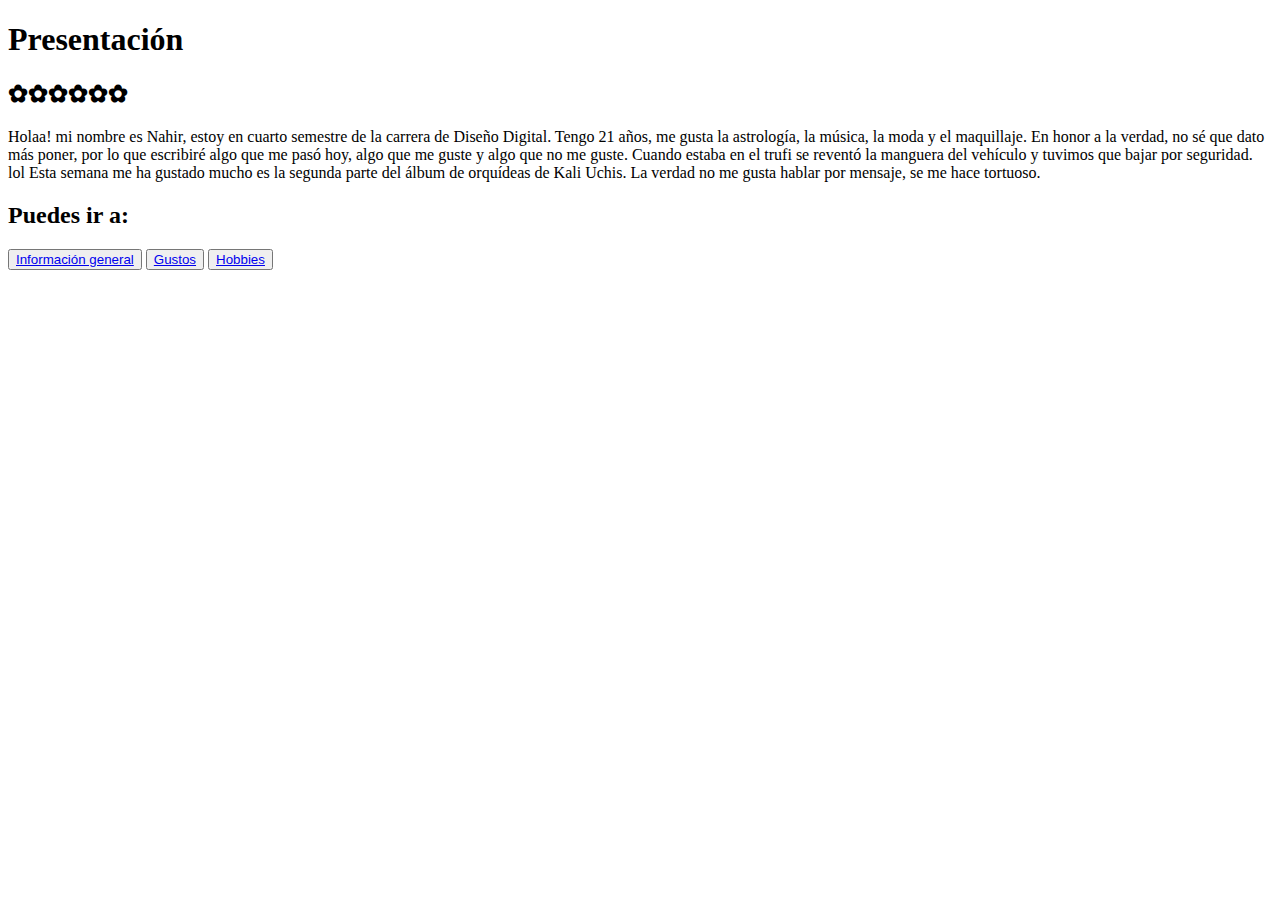
<file: index.html>
<!DOCTYPE html>
<html lang="es">
<head>
    <meta charset="UTF-8">
    <meta name="viewport" content="width=device-width, initial-scale=1.0">
    <title>Página principal</title>
</head>
<body>
    <h1>Presentación</h1>
    <h2>✿⁠✿✿✿✿✿</h2>

    <p>Holaa! mi nombre es Nahir, estoy en cuarto semestre de la carrera de 
        Diseño Digital. Tengo 21 años, me gusta la astrología, la música, 
        la moda y el maquillaje.  

        En honor a la verdad, no sé que dato más poner, por lo que escribiré
        algo que me pasó hoy, algo que me guste y algo que no me guste. Cuando 
        estaba en el trufi se reventó la manguera del vehículo y tuvimos que 
        bajar por seguridad. lol
        Esta semana me ha gustado mucho es la segunda parte del álbum de orquídeas
        de Kali Uchis.
        La verdad no me gusta hablar por mensaje, se me hace tortuoso. 
    </p>

    <h2>Puedes ir a: </h2>
    <nav>
        <button type="button">
            <a href="InformacionGeneral/informacion.html">Información general</a>
        </button>
        <button type="button">
            <a href="gustos/gustos.html">Gustos</a>
        </button>
        <button type="button">
            <a href="hobbies/hobbies.html">Hobbies</a>
        </button>
    </nav>
</body>
</html>
</file>
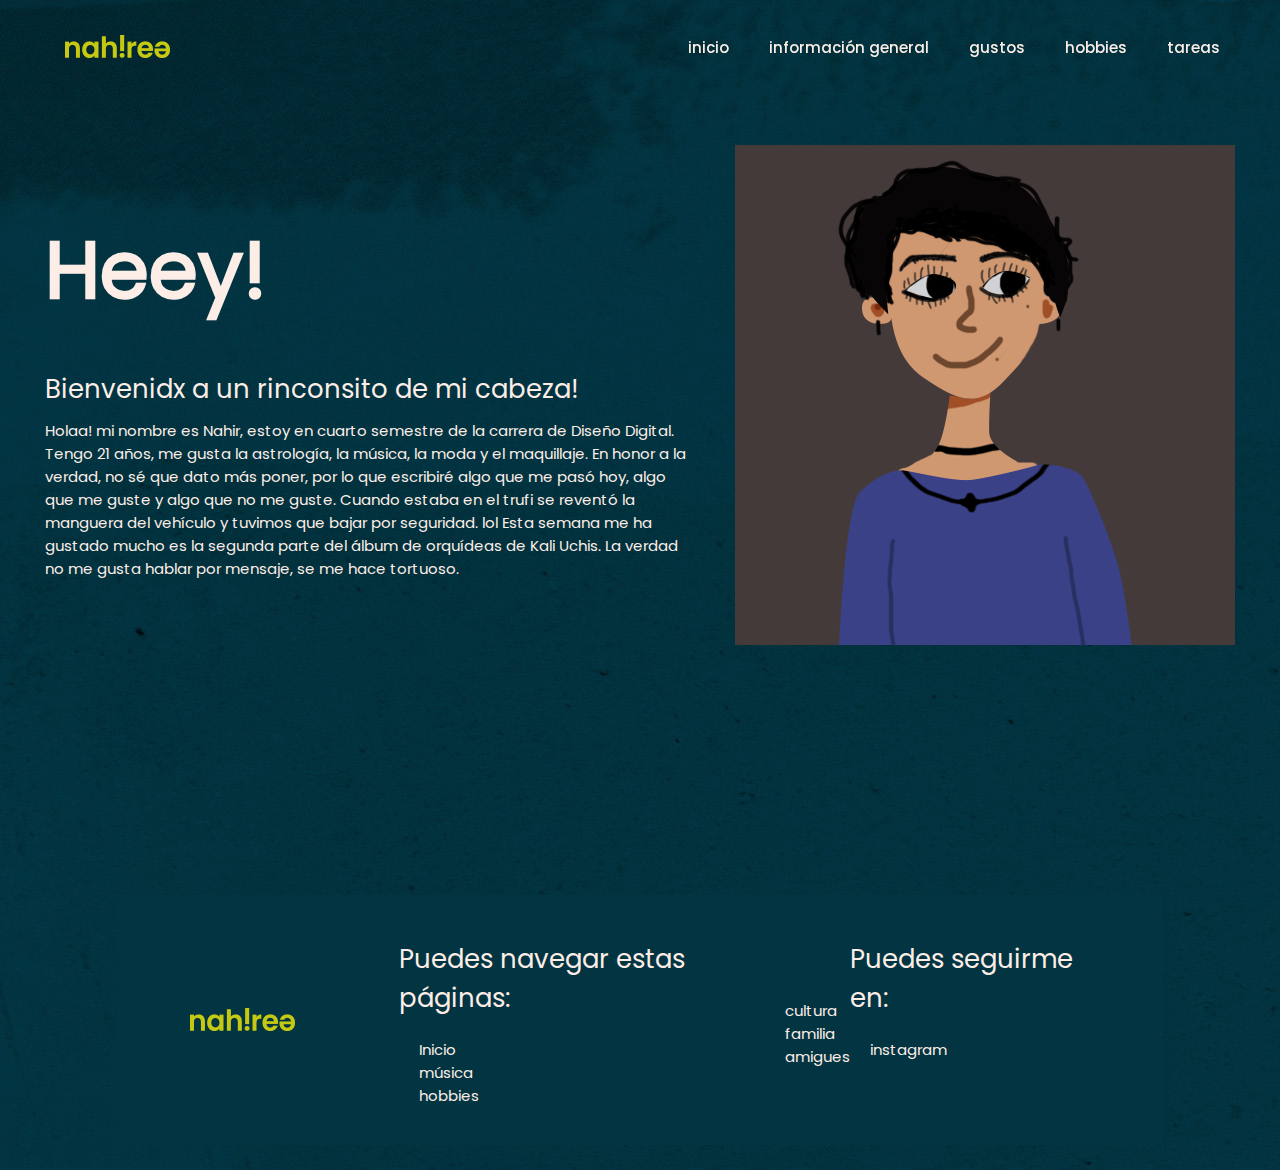
<file: src/index.html>
<!DOCTYPE html>
<html lang="es">
<head>
    <meta charset="UTF-8">
    <meta name="viewport" content="width=device-width, initial-scale=1.0">
    <title>Página principal</title>
    <link rel="stylesheet" href="estilos/estilos.css">
</head>
<body id="index">
    <header>
        <h1>
            sitiopersonal_nahir
        </h1>
        <ul>
            <li>
                <a href="index.html">inicio</a>
            </li>
            <li>
                <a href="InformacionGeneral/informacion.html">información general</a>
            </li>
            <li>
                <a href="gustos/gustos.html">gustos</a>
            </li>
            <li>
                <a href="hobbies/hobbies.html">hobbies</a>
            </li>
            <li>
                <a href="proyectos/tareas.html">tareas</a>
            </li>
        </ul>
    </header>
    <section class="contenedor">
        <div class="secciones">
            <article>
                <h2>Heey!</h2>
                <h4>Bienvenidx a un rinconsito de mi cabeza!</h4>
                <p>Holaa! mi nombre es Nahir, estoy en cuarto semestre de la carrera de 
                    Diseño Digital. Tengo 21 años, me gusta la astrología, la música, 
                    la moda y el maquillaje.  
    
                    En honor a la verdad, no sé que dato más poner, por lo que escribiré
                    algo que me pasó hoy, algo que me guste y algo que no me guste. Cuando 
                    estaba en el trufi se reventó la manguera del vehículo y tuvimos que 
                    bajar por seguridad. lol
                    Esta semana me ha gustado mucho es la segunda parte del álbum de orquídeas
                    de Kali Uchis.
                    La verdad no me gusta hablar por mensaje, se me hace tortuoso. 
                </p>
            </article>
            <figure>
                <img src="img/Avatar.png" alt="avatar personal">
            </figure>
        </div>
        <footer>
            <nav class="contenedor_footer">
                <h1>sitiopersonal_nahir</h1>
                <ul> 
                    <li>
                        <h4>Puedes navegar estas páginas:</h4>
                        <a href="index.html">Inicio</a>
                        <a href="gustos/musica/musica.html">música</a>
                        <a href="hobbies/hobbies.html">hobbies</a>
                    </li>
                    <li>
                        <h4>.</h4>
                        <a href="gustos/culturales/cultura.html">cultura</a>
                        <a href="InformacionGeneral/familia/familia.html">familia</a>
                        <a href="InformacionGeneral/amistades/amistades.html">amigues</a>
                    </li>
                    <li>
                        <h4>Puedes seguirme en:</h4>
                        <a target="_blank" href="https://www.instagram.com/nahiree_/">instagram</a>
                    </li>
                </ul>
            </nav>
        </footer>
    </section>
</body>
</html>
</file>
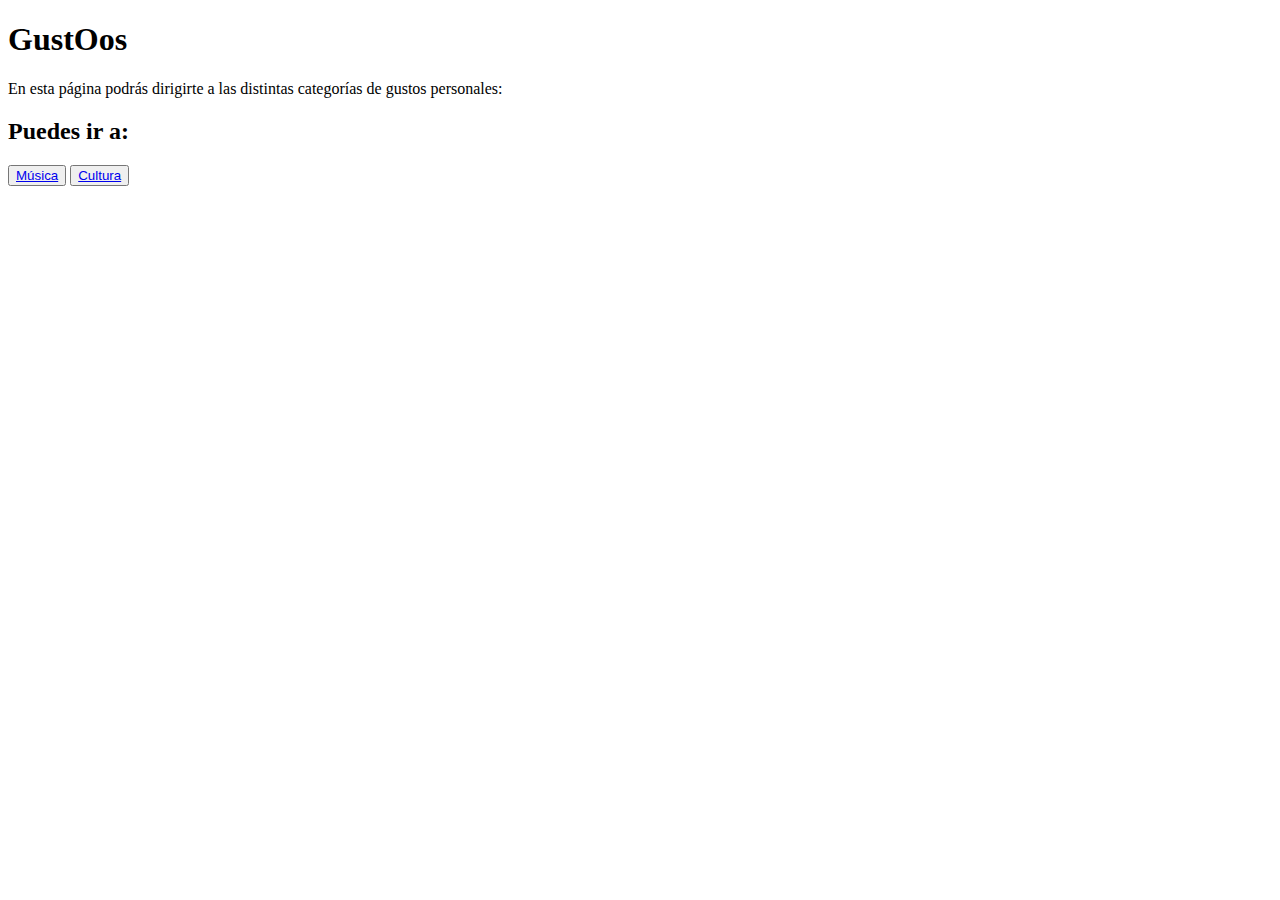
<file: gustos/gustos.html>
<!DOCTYPE html>
<html lang="en">
<head>
    <meta charset="UTF-8">
    <meta name="viewport" content="width=device-width, initial-scale=1.0">
    <title>Gustos</title>
</head>
<body>
    <h1>GustOos</h1>
    <p>
        En esta página podrás dirigirte a las distintas categorías de gustos personales:
    </p>
    <h2>Puedes ir a: </h2>
    <button>
        <a href="musica/musica.html">Música</a>
    </button>
    <button>
        <a href="culturales/cultura.html">Cultura</a>
    </button>
</body>
</html>
</file>
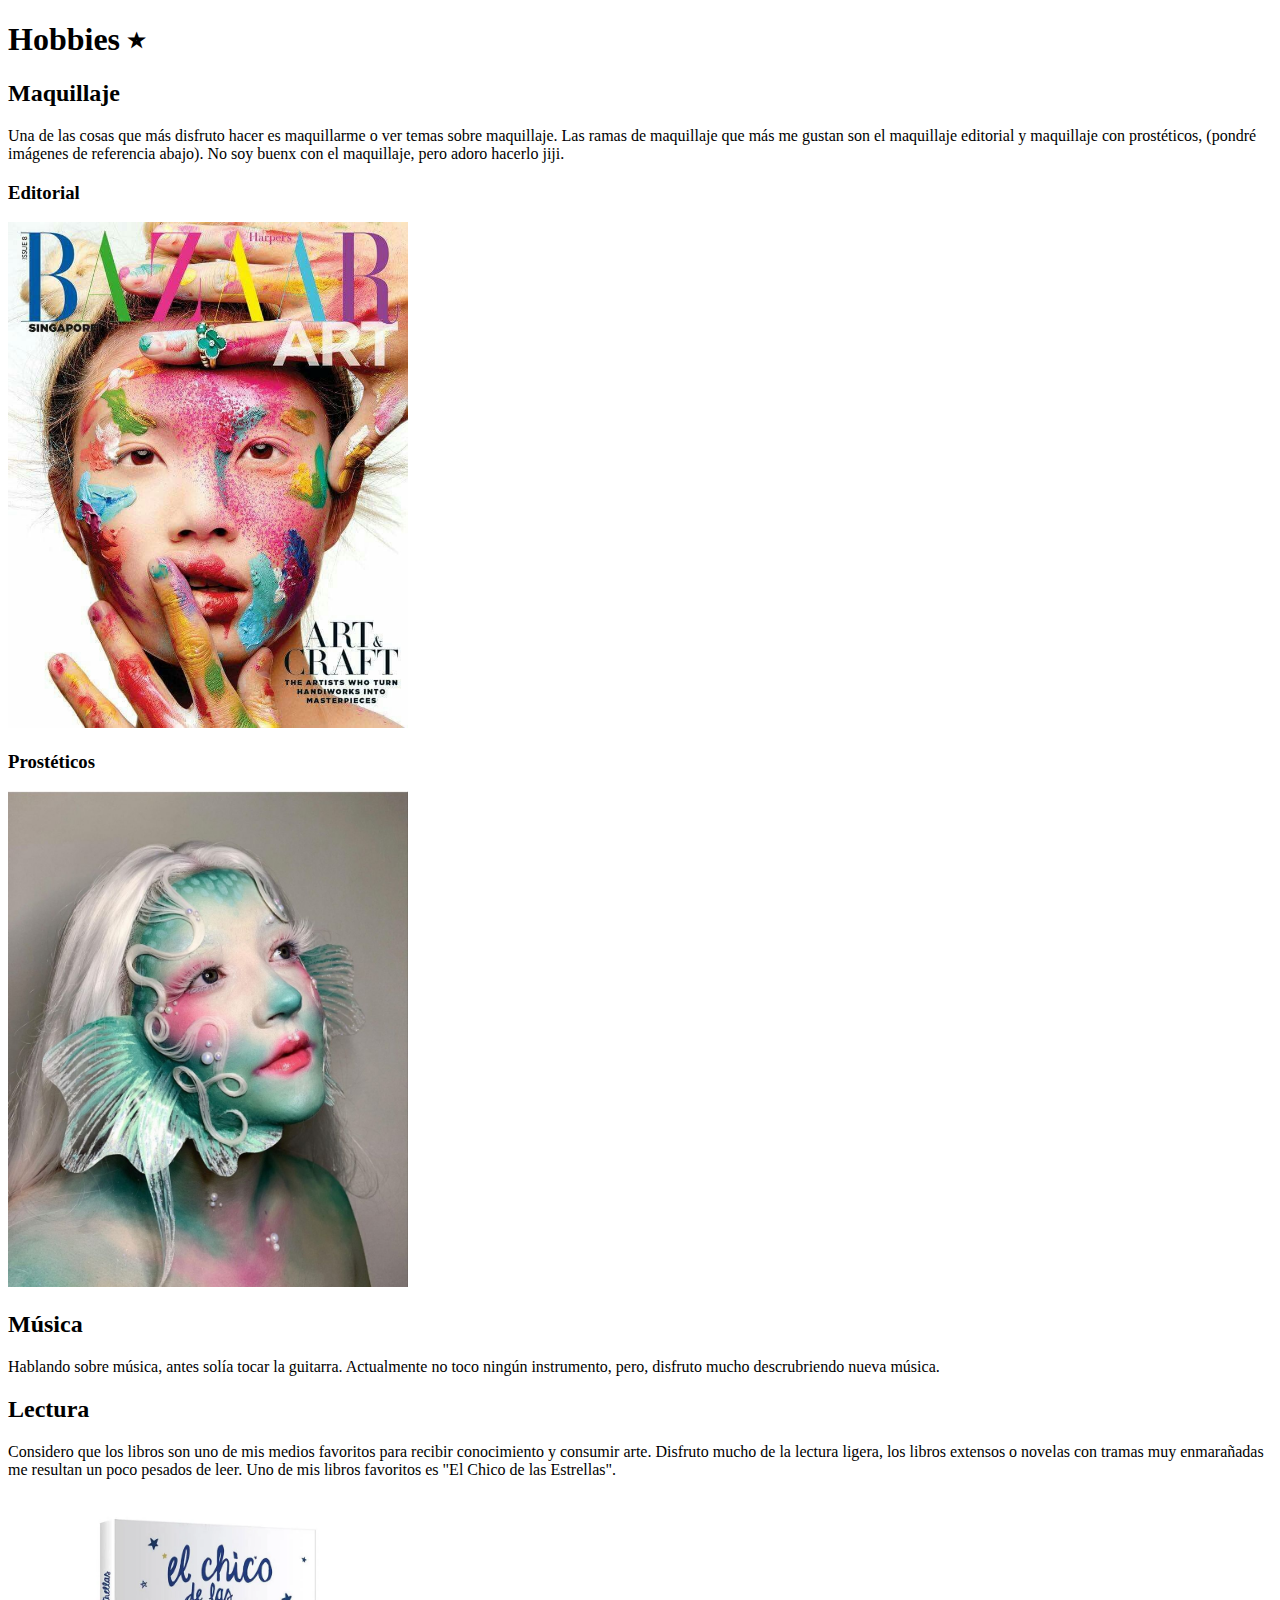
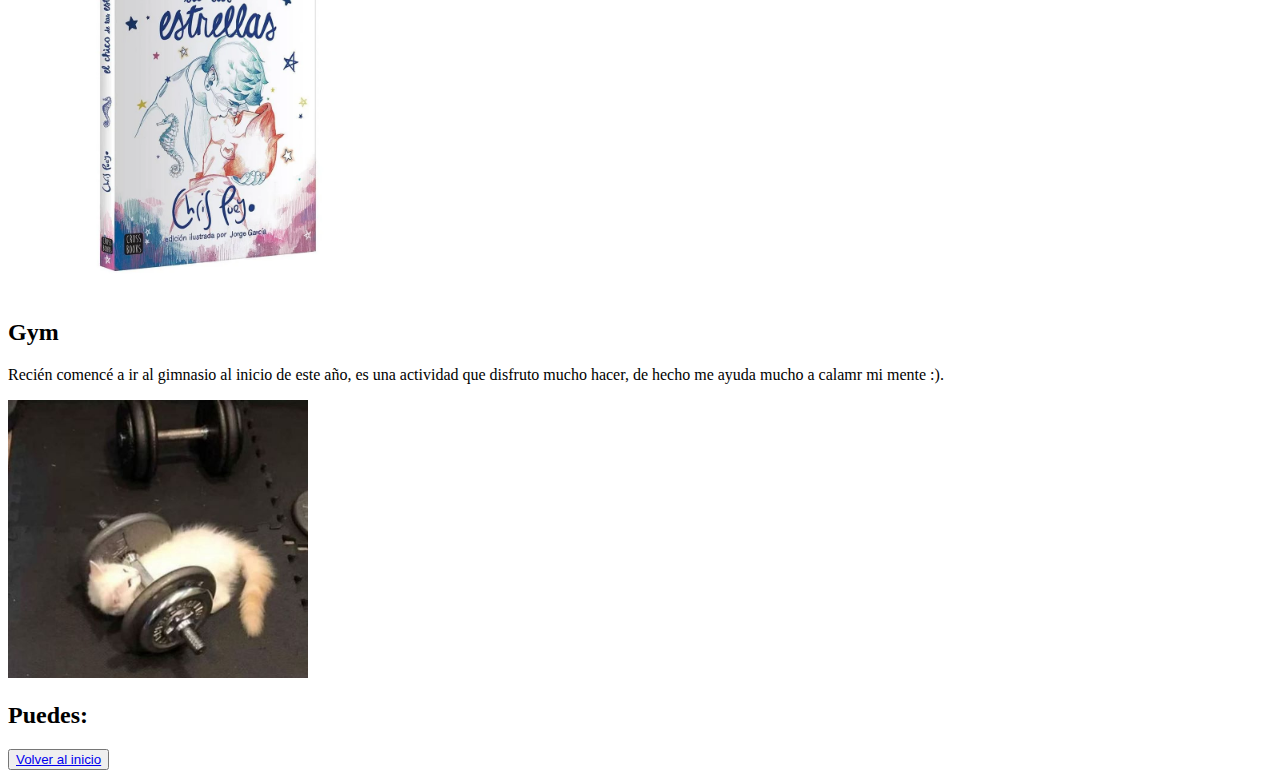
<file: hobbies/hobbies.html>
<!DOCTYPE html>
<html lang="en">
<head>
    <meta charset="UTF-8">
    <meta name="viewport" content="width=device-width, initial-scale=1.0">
    <title>Hobbies unu</title>
</head>
<body>
    <h1>Hobbies ⭒</h1>
    <h2>Maquillaje</h2>
    <p>Una de las cosas que más disfruto hacer es maquillarme o ver temas sobre maquillaje. 
        Las ramas de maquillaje que más me gustan son el maquillaje editorial y maquillaje
        con prostéticos, (pondré imágenes de referencia abajo).
        No soy buenx con el maquillaje, pero adoro hacerlo jiji.
    </p>
    <h3>Editorial</h3> 
    <img src="../img/editorial.jpeg" width="400">
    <h3>Prostéticos</h3>
    <img src="../img/prostéticos.jpg" width="400">
    <h2>Música</h2>
    <p>Hablando sobre música, antes solía tocar la guitarra. Actualmente no toco ningún instrumento, 
        pero, disfruto mucho descrubriendo nueva música.
    </p>
    <h2>Lectura</h2>
    <p>Considero que los libros son uno de mis medios favoritos para recibir conocimiento y 
        consumir arte. Disfruto mucho de la lectura ligera, los libros extensos o novelas con 
        tramas muy enmarañadas me resultan un poco pesados de leer. Uno de mis libros favoritos 
        es "El Chico de las Estrellas".
    </p>
    <img src="../img/libfav.webp" width="400">
    <h2>Gym</h2>
    <p>Recién comencé a ir al gimnasio al inicio de este año, es una actividad que disfruto 
        mucho hacer, de hecho me ayuda mucho a calamr mi mente :).
    </p>
    <img src="../img/Gatito.jpeg" width="300">
    <h2>Puedes:</h2>
    <button>
        <a href="/Presentacion/index.html">Volver al inicio</a>
    </button>
</body>
</html>
</file>
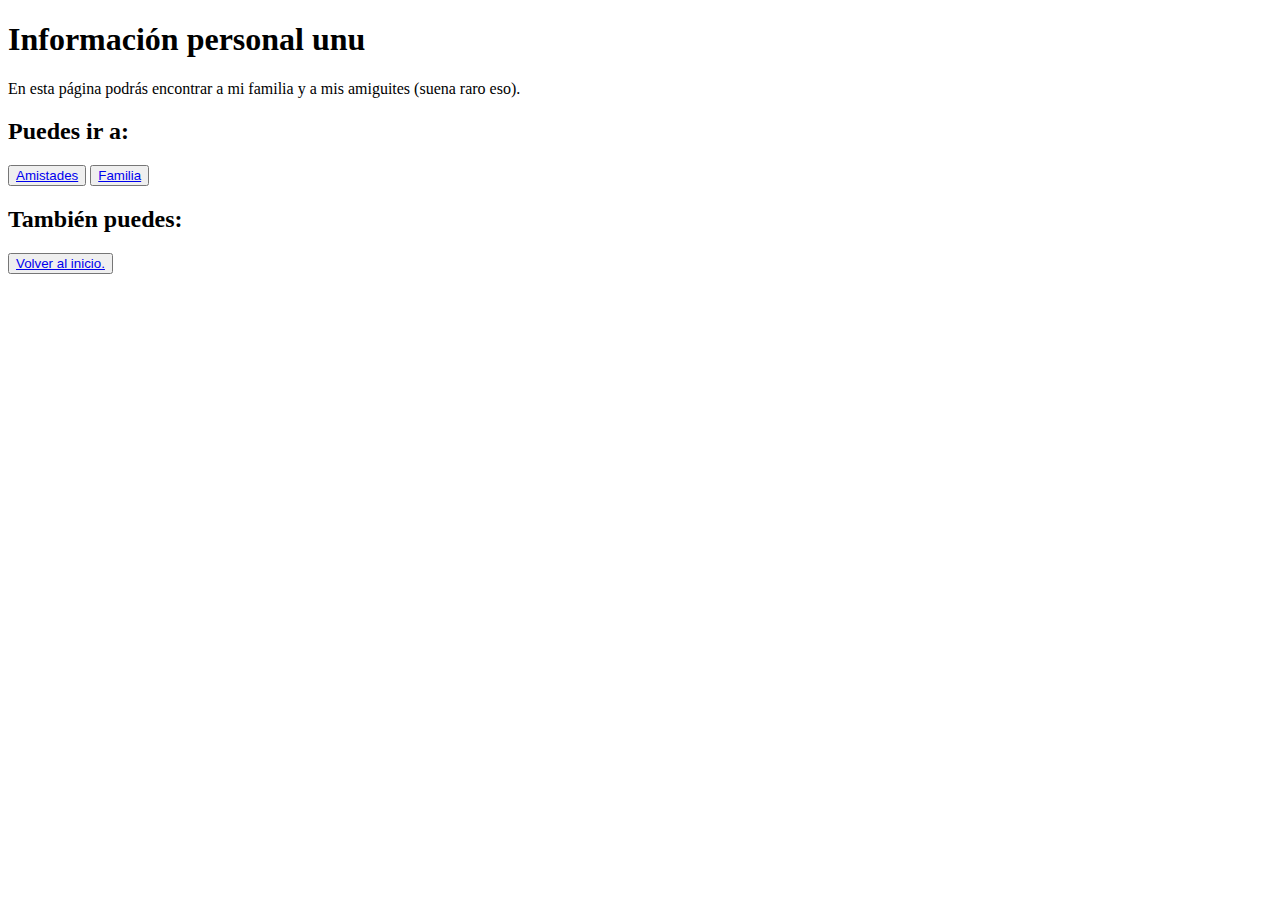
<file: InformacionGeneral/informacion.html>
<!DOCTYPE html>
<html lang="en">
<head>
    <meta charset="UTF-8">
    <meta name="viewport" content="width=device-width, initial-scale=1.0">
    <title>Información Personal</title>
</head>
<body>
    <h1>Información personal unu</h1>
    <p>En esta página podrás encontrar a mi familia y a mis amiguites (suena raro eso).</p>
    <h2>Puedes ir a:</h2>
    <button type="button">
        <a href="amistades/amistades.html">Amistades</a>
    </button>
    <button type="button">
        <a href="familia/familia.html">Familia</a>
    </button>
    <h2>También puedes: </h2>
    <button>
        <a href="../index.html">Volver al inicio.</a>
    </button>
</body>
</html>
</file>
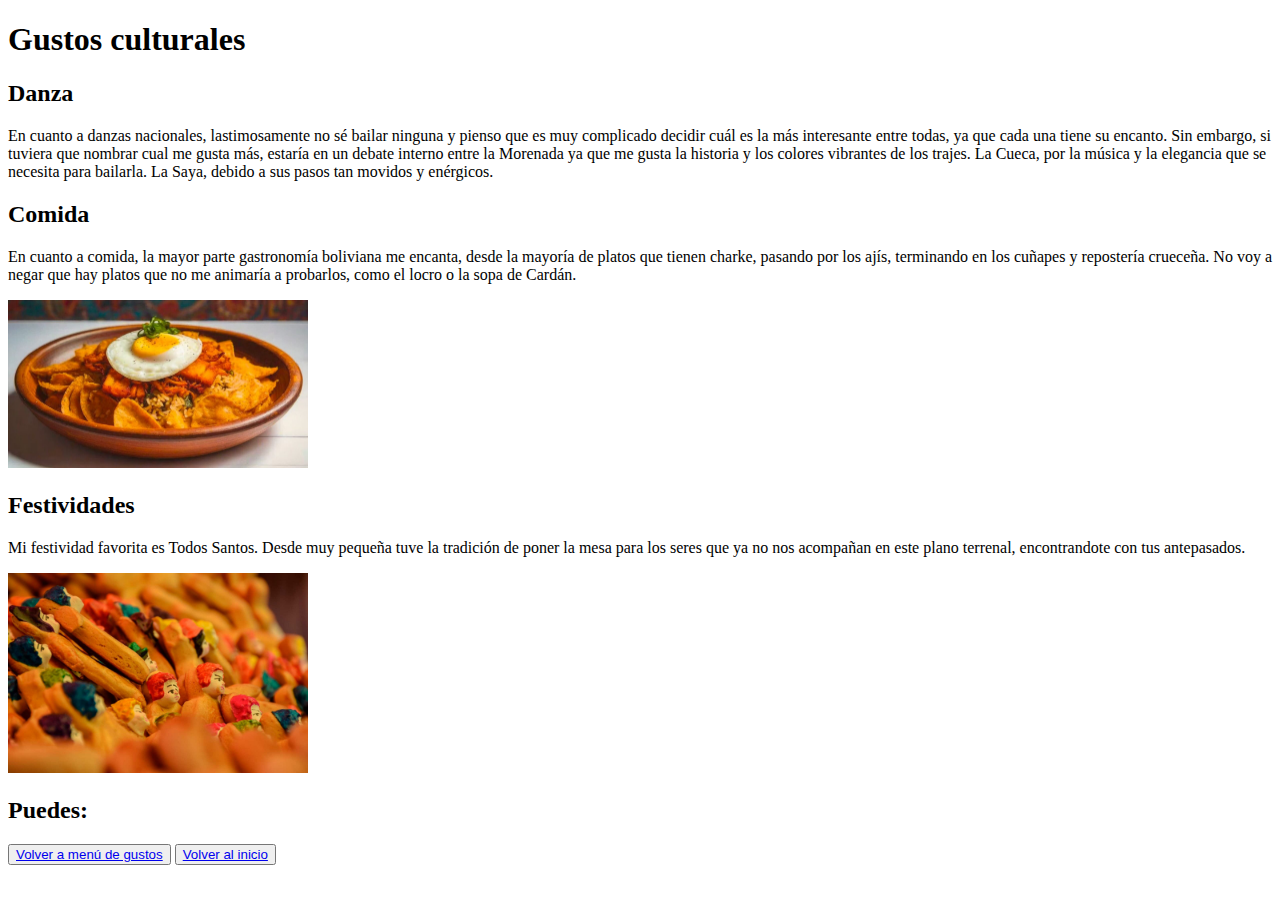
<file: gustos/culturales/cultura.html>
<!DOCTYPE html>
<html lang="en">
<head>
    <meta charset="UTF-8">
    <meta name="viewport" content="width=device-width, initial-scale=1.0">
    <title>Culturaa</title>
</head>
<body>
    <h1>Gustos culturales</h1>
    <h2>Danza</h2>
    <p>En cuanto a danzas nacionales, lastimosamente no sé bailar ninguna y 
        pienso que es muy complicado decidir cuál es la más interesante entre todas, 
        ya que cada una tiene su encanto. Sin embargo, si tuviera que 
        nombrar cual me gusta más, estaría en un debate interno entre la Morenada 
        ya que me gusta la historia y los colores vibrantes de los trajes. 
        La Cueca, por la música y la elegancia que se necesita para bailarla. 
        La Saya, debido a sus pasos tan movidos y enérgicos.
    </p>
    <h2>Comida</h2>
    <p>En cuanto a comida, la mayor parte gastronomía boliviana me encanta,
        desde la mayoría de platos que tienen charke, pasando por los ajís, terminando
        en los cuñapes y repostería crueceña. No voy a negar que hay platos que 
        no me animaría a probarlos, como el locro o la sopa de Cardán. 
    </p>
    <img src="../../img/Majadito.jpg" width="300">
    <h2>Festividades</h2>
    <p>
        Mi festividad favorita es Todos Santos. Desde muy pequeña tuve la 
        tradición de poner la mesa para los seres que ya no nos acompañan en 
        este plano terrenal, encontrandote con tus antepasados. 
    </p><img src="../../img/Tantawawas.jpg" width="300">
    <h2>Puedes: </h2>
    <button>
        <a href="../gustos.html">Volver a menú de gustos</a>
    </button>
    <button>
        <a href="../../index.html">Volver al inicio</a>
    </button>
</body>
</html>
</file>
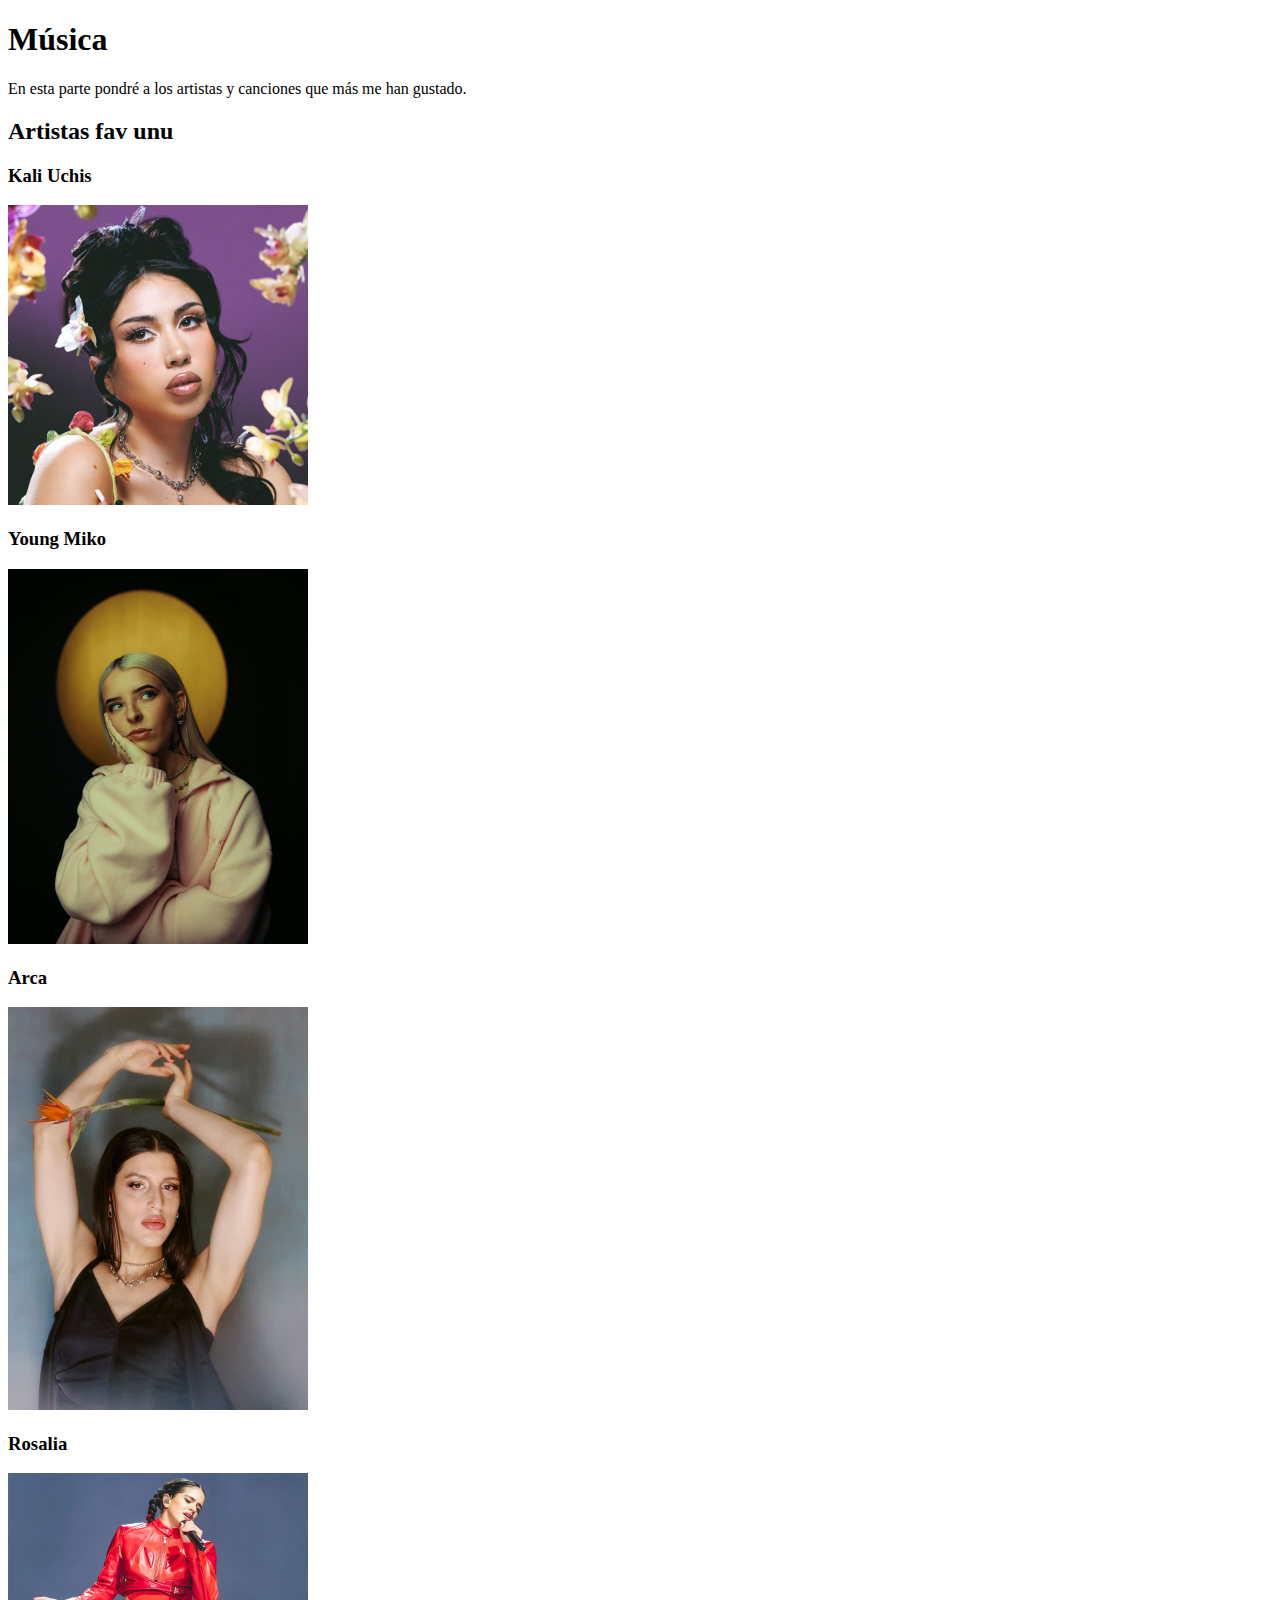
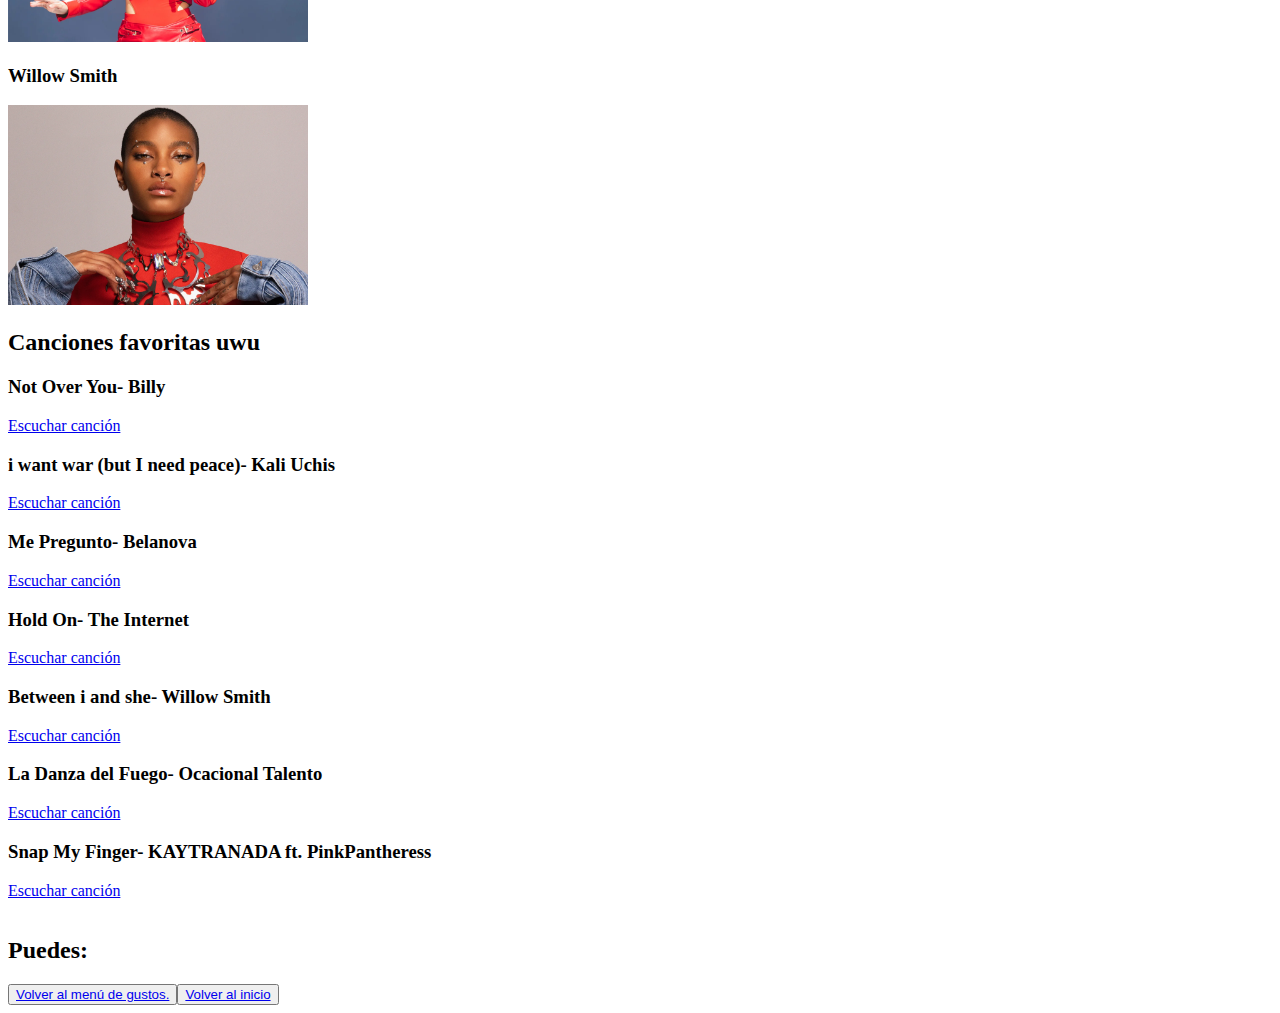
<file: gustos/musica/musica.html>
<!DOCTYPE html>
<html lang="en">
<head>
    <meta charset="UTF-8">
    <meta name="viewport" content="width=device-width, initial-scale=1.0">
    <title>Música</title>
</head>
<body>
    <h1>Música</h1>
    <p>En esta parte pondré a los artistas y canciones que más me han gustado.</p>
    <h2>Artistas fav unu</h2>
    <h3>Kali Uchis</h3>
    <img src="../../img/Kali.jpg" width="300">
    <h3>Young Miko</h3>
    <img src="../../img/miko.jpg" width="300">
    <h3>Arca</h3>
    <img src="../../img/Arcaa.jpg" width= "300">
    <h3>Rosalia</h3>
    <img src="../../img/Rosaliaa.webp" width="300">
    <h3>Willow Smith</h3>
    <img src="../../img/Willow.webp" width="300">
    <h2>Canciones favoritas uwu</h2>
    <h3>Not Over You- Billy</h3>
    <a href="https://youtu.be/Q6lkFElzLoU?si=S4c65-HNKI64ke7c">Escuchar canción</a>
    <h3>i want war (but I need peace)- Kali Uchis</h3>
    <a href="https://youtu.be/KGCMI22hu3k?si=qOW4EsFD5_L9U_9H">Escuchar canción</a>
    <h3>Me Pregunto- Belanova</h3>
    <a href="https://youtu.be/WfBkpavwbLA?si=ervC43xKUtm56Do1">Escuchar canción</a>
    <h3>Hold On- The Internet</h3>
    <a href="https://youtu.be/z8Kr_aFB6Ww?si=_1Tci5xAnFPXZ8qp">Escuchar canción</a>
    <h3>Between i and she- Willow Smith</h3>
    <a href="https://youtu.be/YxQQ27q_okQ?si=tDTkga2Xi6cIoSrl">Escuchar canción</a>
    <h3>La Danza del Fuego- Ocacional Talento</h3>
    <a href="https://youtu.be/BE7u5o3MvwU?si=NHWFsdN1T4cQp_FE">Escuchar canción</a>
    <h3>Snap My Finger- KAYTRANADA ft. PinkPantheress</h3>
    <a href="https://youtu.be/vAOzFvVz718?si=zEdFaIsc0foSnBHc">Escuchar canción</a>
    <br>
    <br>
    <h2>Puedes: </h2>
    <button>
        <a href="../gustos.html">Volver al menú de gustos.</a>
        <button>
            <a href="../../index.html">Volver al inicio</a>
        </button>
    </button>
</body>
</html>
</file>
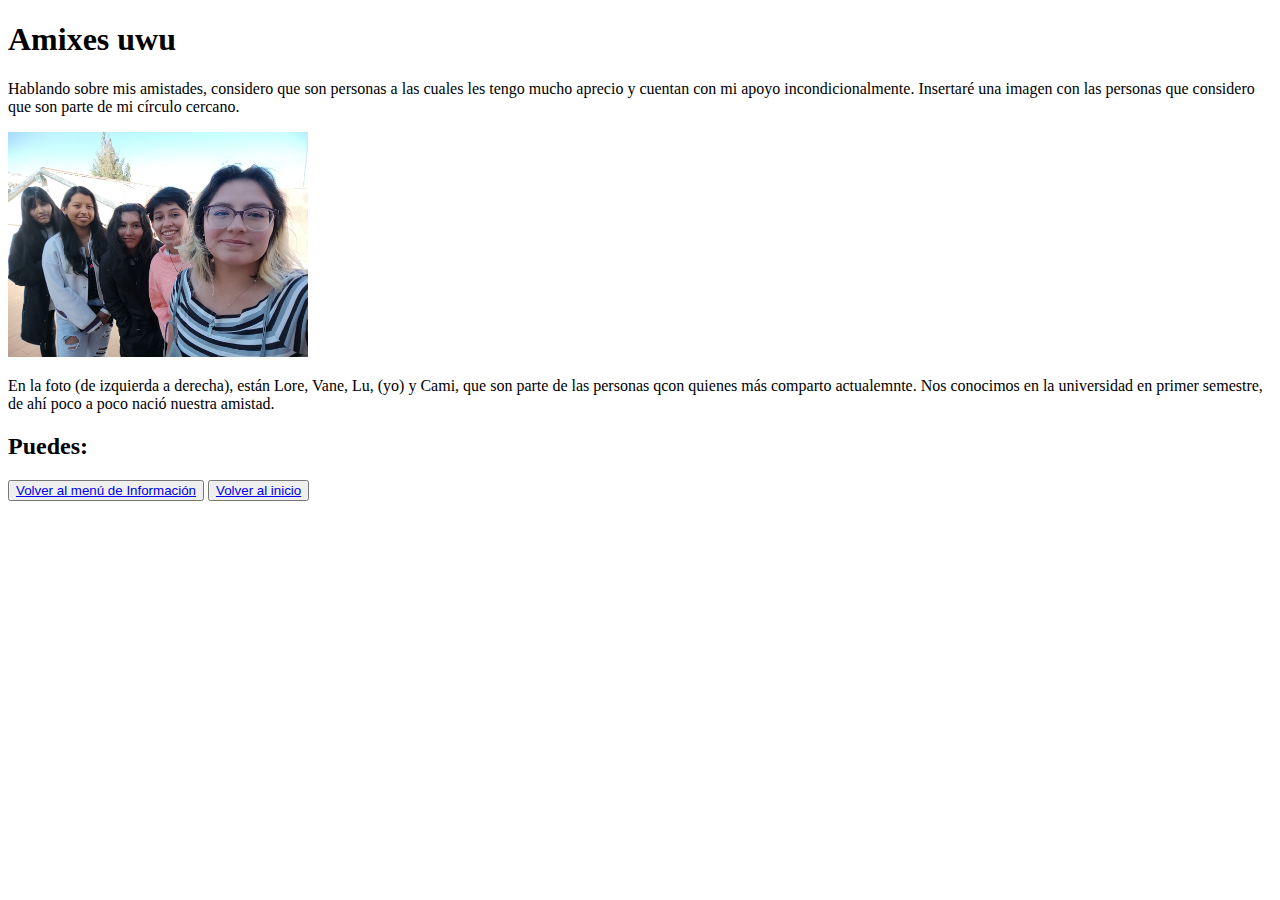
<file: InformacionGeneral/amistades/amistades.html>
<!DOCTYPE html>
<html lang="en">
<head>
    <meta charset="UTF-8">
    <meta name="viewport" content="width=device-width, initial-scale=1.0">
    <title>Amigues</title>
</head>
<body>
    <h1>Amixes uwu</h1>
    <p>Hablando sobre mis amistades, considero que son personas a las cuales 
        les tengo mucho aprecio y cuentan con mi apoyo incondicionalmente.
        Insertaré una imagen con las personas que considero que son  parte 
        de mi círculo cercano.
    </p>
    <img src="../../img/amigues.jpg" width="300">
    <p>En la foto (de izquierda a derecha), están Lore, Vane, Lu, (yo) y 
        Cami, que son parte de las personas qcon quienes más comparto actualemnte.
        Nos conocimos en la universidad en primer semestre, de ahí poco a poco nació 
        nuestra amistad. 
    </p>
    <h2>Puedes: </h2>
    <button>
        <a href="../informacion.html">Volver al menú de Información</a>
    </button>
    <button>
        <a href="../../index.html">Volver al inicio</a>
    </button>
</body>
</html>
</file>
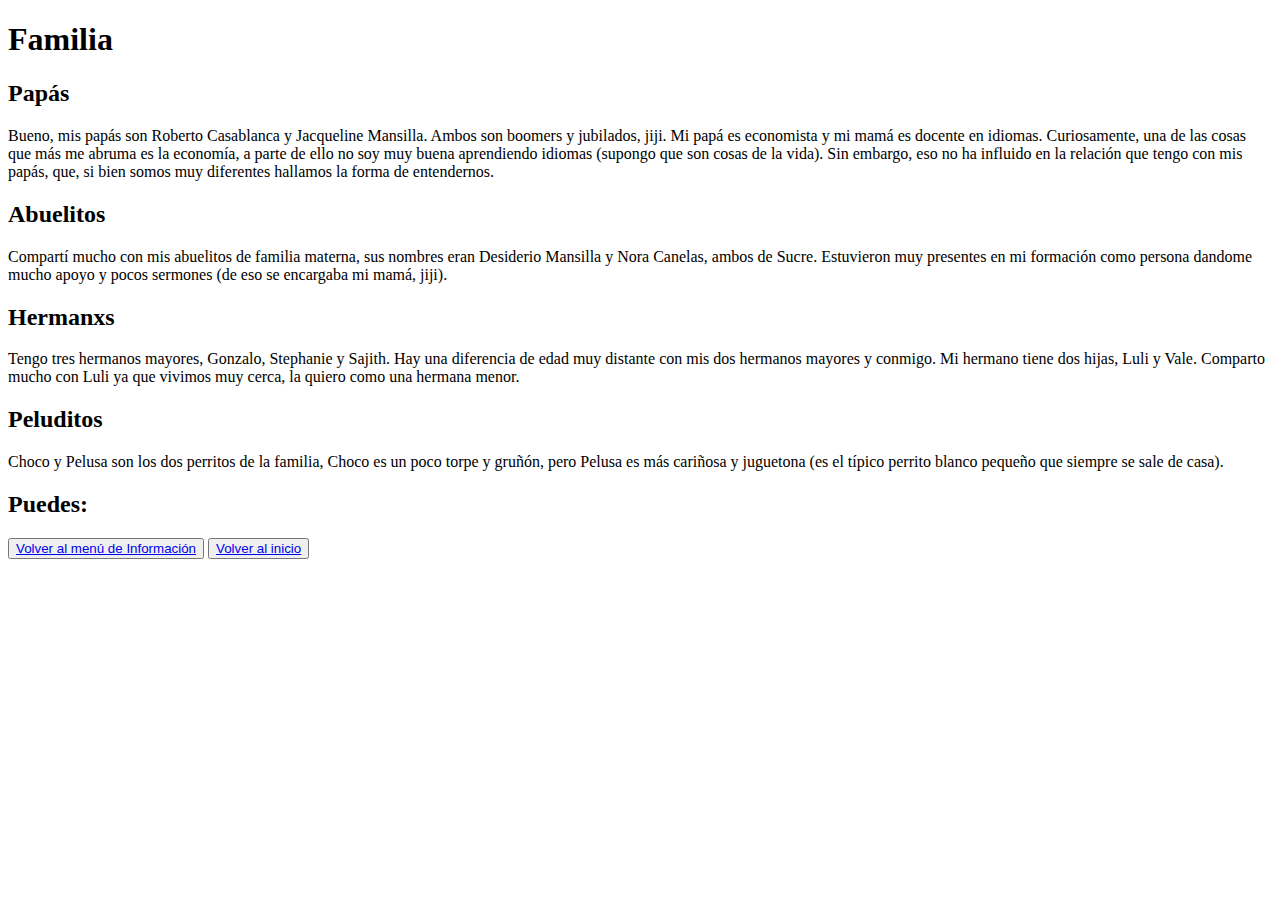
<file: InformacionGeneral/familia/familia.html>
<!DOCTYPE html>
<html lang="en">
<head>
    <meta charset="UTF-8">
    <meta name="viewport" content="width=device-width, initial-scale=1.0">
    <title>Familia <3</title>
</head>
<body>
    <h1>Familia  </h1>
    <h2>Papás</h2>
    <p>Bueno, mis papás son Roberto Casablanca y Jacqueline Mansilla. 
        Ambos son boomers y jubilados, jiji. Mi papá es economista y
        mi mamá es docente en idiomas. Curiosamente, una de las cosas
        que más me abruma es la economía, a parte de ello no soy muy buena 
        aprendiendo idiomas (supongo que son cosas de la vida). Sin embargo,
        eso no ha influido en la relación que tengo con mis papás, que, si bien
        somos muy diferentes hallamos la forma de entendernos.
    </p>
    <h2>Abuelitos</h2>
    <p>Compartí mucho con mis abuelitos de familia materna, sus nombres
        eran Desiderio Mansilla y Nora Canelas, ambos de Sucre. Estuvieron 
        muy presentes en mi formación como persona dandome mucho apoyo
        y pocos sermones (de eso se encargaba mi mamá, jiji).
    </p>
    <h2>Hermanxs</h2>
    <p>
        Tengo tres hermanos mayores, Gonzalo, Stephanie y Sajith. Hay una diferencia 
        de edad muy distante con mis dos hermanos mayores y conmigo. Mi hermano tiene dos
        hijas, Luli y Vale. Comparto mucho con Luli ya que vivimos muy cerca, la quiero 
        como una hermana menor.
    </p>
    <h2>Peluditos</h2>
    <p>
        Choco y Pelusa son los dos perritos de la familia, Choco es un poco torpe y gruñón, 
        pero Pelusa es más cariñosa y juguetona (es el típico perrito blanco pequeño que 
        siempre se sale de casa).
    </p>

    <h2>Puedes: </h2>
    <button>
        <a href="../informacion.html">Volver al menú de Información</a>
    </button>
    <button>
        <a href="../../index.html">Volver al inicio</a>
    </button>
</body>
</html>
</file>
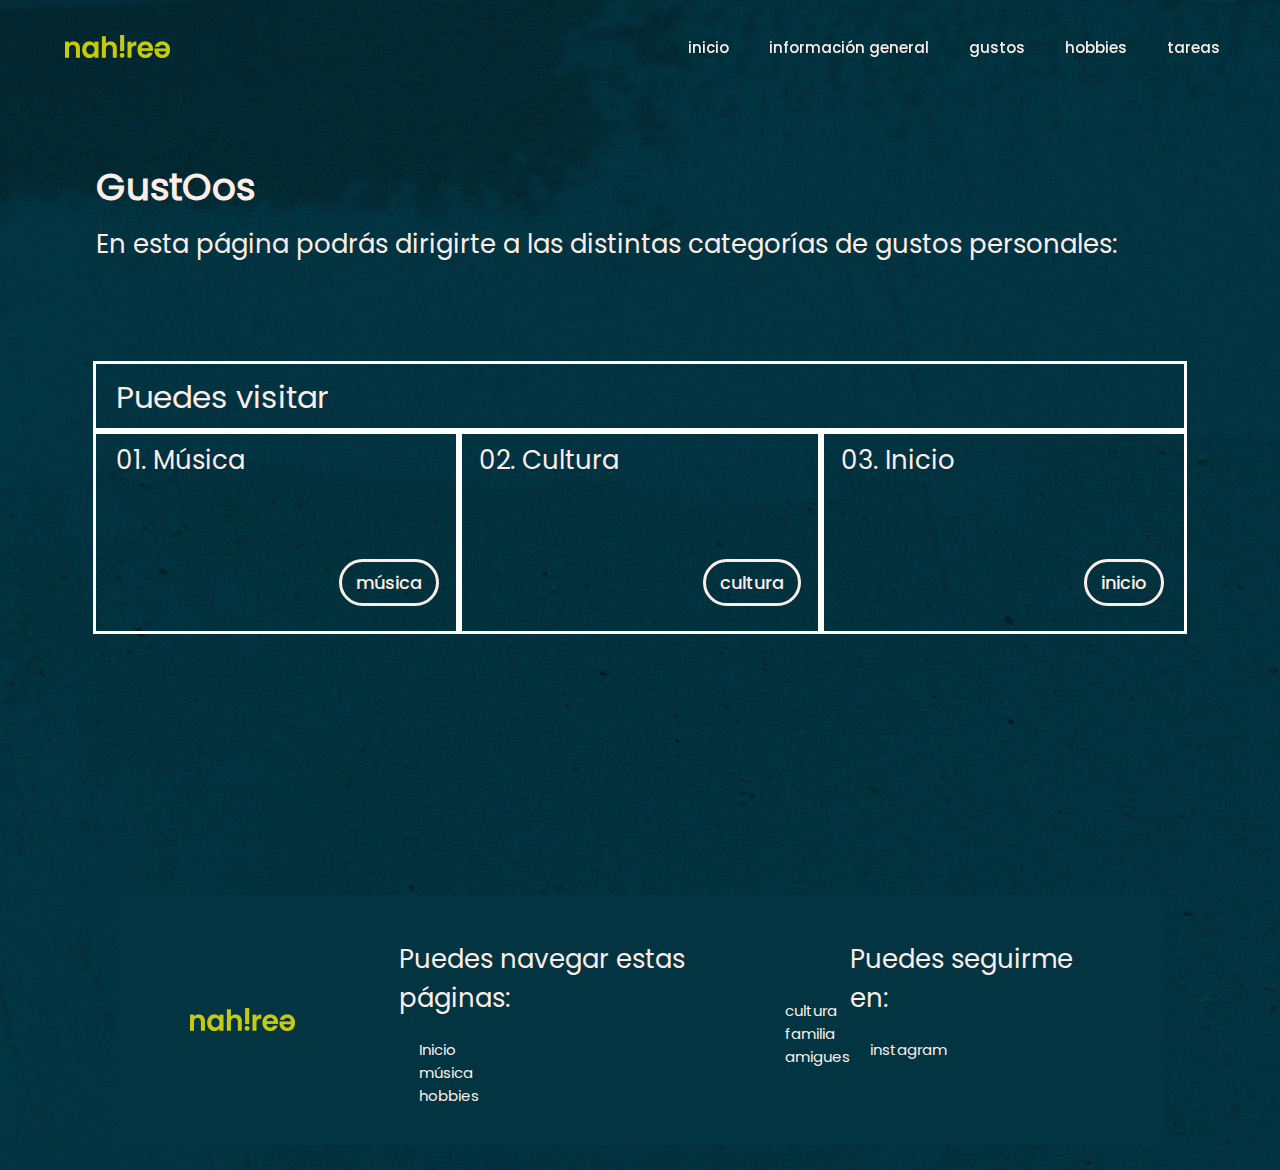
<file: src/gustos/gustos.html>
<!DOCTYPE html>
<html lang="en">
<head>
    <meta charset="UTF-8">
    <meta name="viewport" content="width=device-width, initial-scale=1.0">
    <title>Gustos</title>
    <link rel="stylesheet" href="../estilos/estilos.css">
</head>
<body class="menu">
    <header>
        <h1>
            sitiopersonal_nahir
        </h1>
        <ul>
            <li>
                <a href="../index.html">inicio</a>
            </li>
            <li>
                <a href="../InformacionGeneral/informacion.html">información general</a>
            </li>
            <li>
                <a href="../gustos/gustos.html">gustos</a>
            </li>
            <li>
                <a href="../hobbies/hobbies.html">hobbies</a>
            </li>
            <li>
                <a href="../proyectos/tareas.html">tareas</a>
            </li>
        </ul>
    </header>
    <section class="contenedor">
        <nav class="secciones2_tareas">
            <article>
                <h2>GustOos</h2>
                <h4>En esta página podrás dirigirte a las distintas categorías de gustos personales:</h4>
            </article>
            <h3>Puedes visitar</h3>
            <ul class="secciones2_tareas">
                <li>
                    <h4>01. Música</h4>
                    <a href="musica/musica.html">
                        <button>
                            <p>música</p>
                        </button>
                    </a>
                </li>
                <li>
                    <h4>02. Cultura</h4>
                    <a href="culturales/cultura.html">
                        <button>
                            <p>cultura</p>
                        </button>
                    </a>
                </li>
                <li>
                    <h4>03. Inicio</h4>
                    <a href="../index.html">
                        <button>
                            <p>inicio</p>
                        </button>
                    </a>
                </li>
            </ul>
        </nav>
        <footer>
            <nav class="contenedor_footer">
                <h1>sitiopersonal_nahir</h1>
                <ul> 
                    <li>
                        <h4>Puedes navegar estas páginas:</h4>
                        <a href="../index.html">Inicio</a>
                        <a href="../gustos/musica/musica.html">música</a>
                        <a href="../hobbies/hobbies.html">hobbies</a>
                    </li>
                    <li>
                        <h4>.</h4>
                        <a href="../gustos/culturales/cultura.html">cultura</a>
                        <a href="../InformacionGeneral/familia/familia.html">familia</a>
                        <a href="../InformacionGeneral/amistades/amistades.html">amigues</a>
                    </li>
                    <li>
                        <h4>Puedes seguirme en:</h4>
                        <a target="_blank" href="https://www.instagram.com/nahiree_/">instagram</a>
                    </li>
                </ul>
            </nav>
        </footer>
    </section>
</body>
</html>
</file>
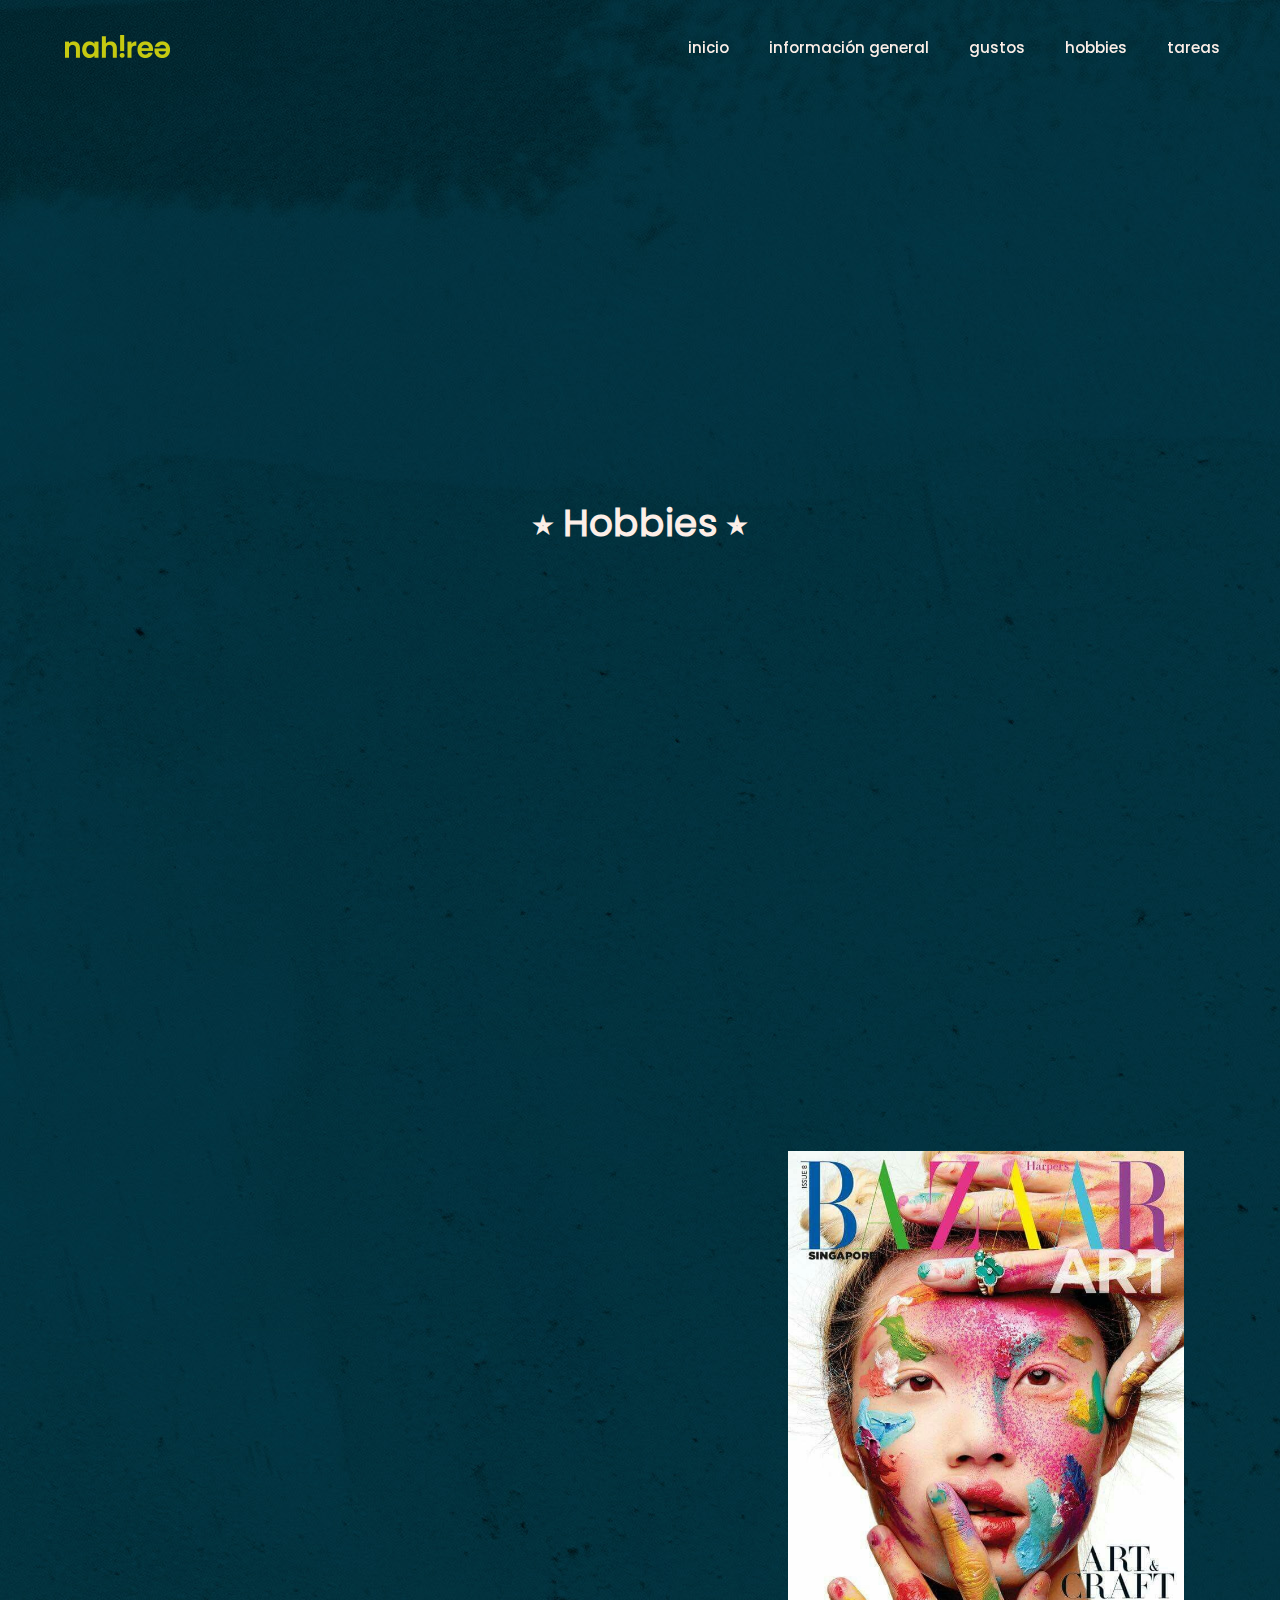
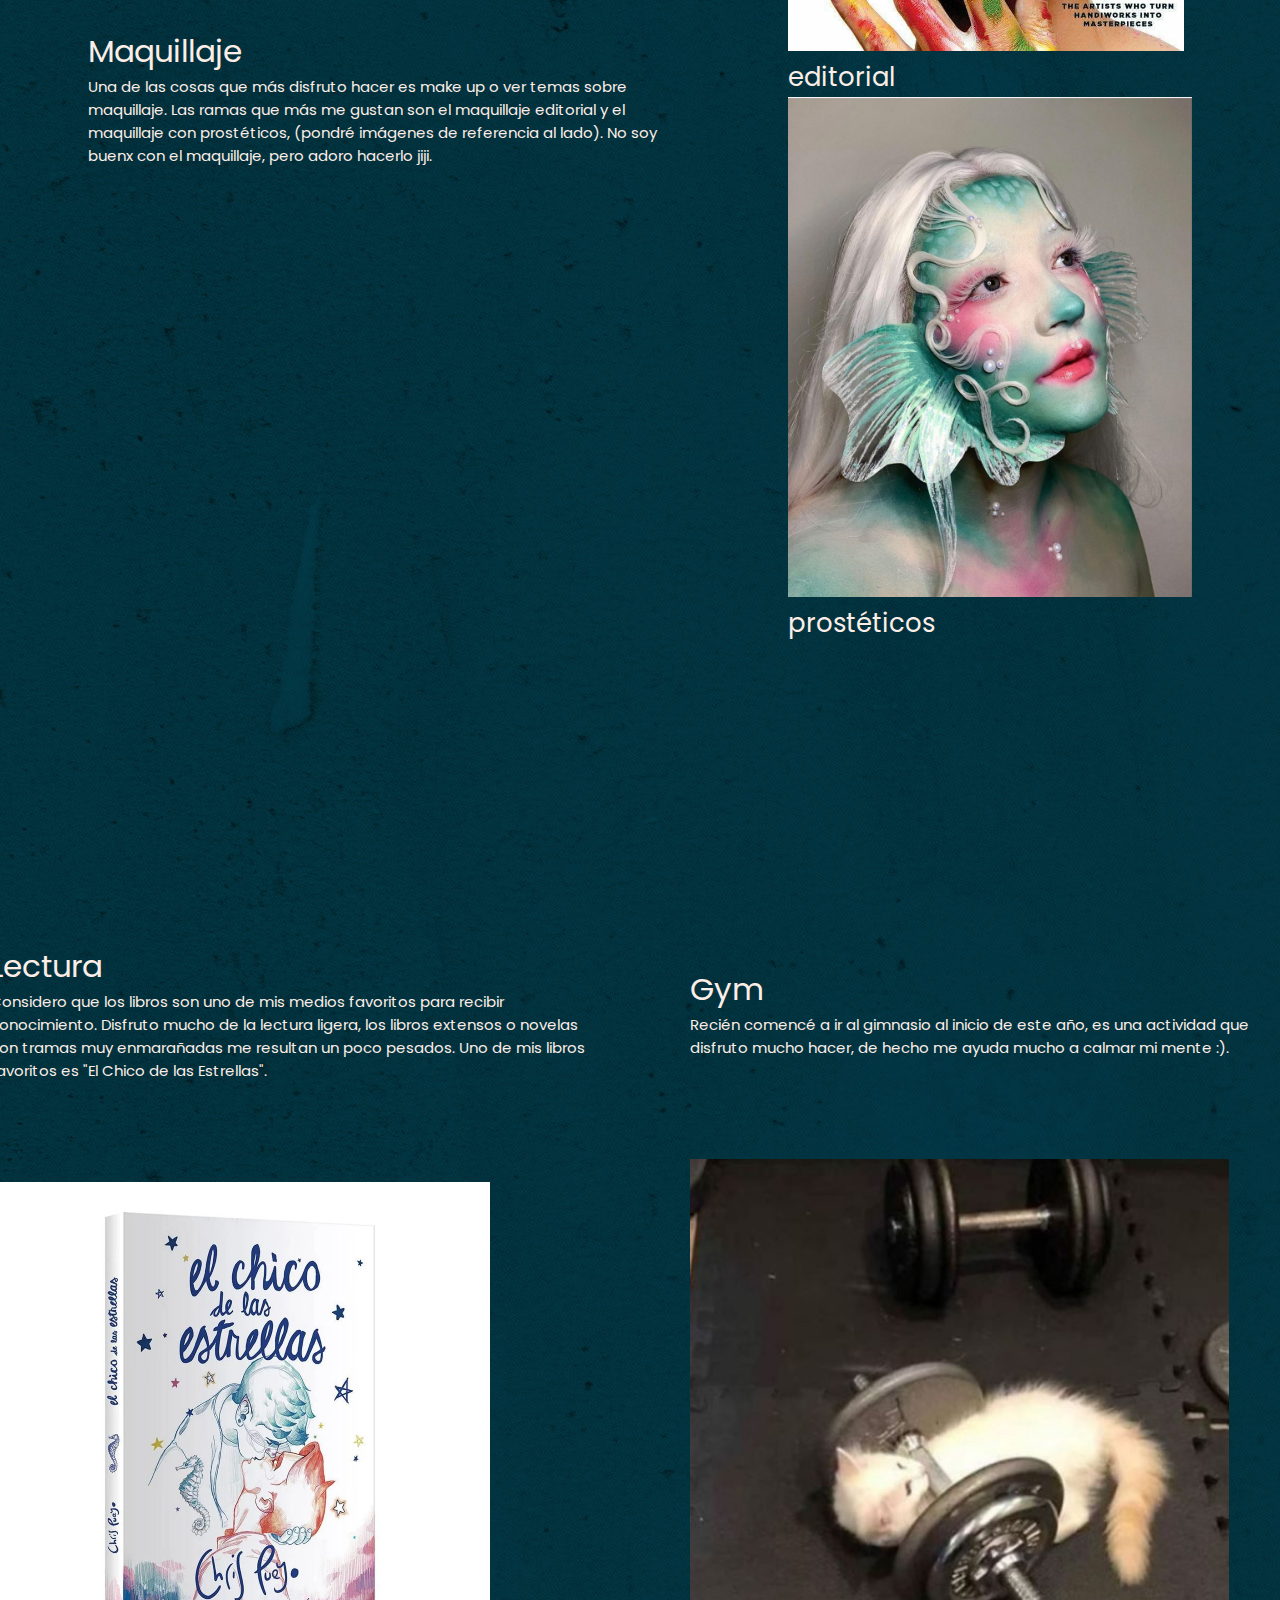
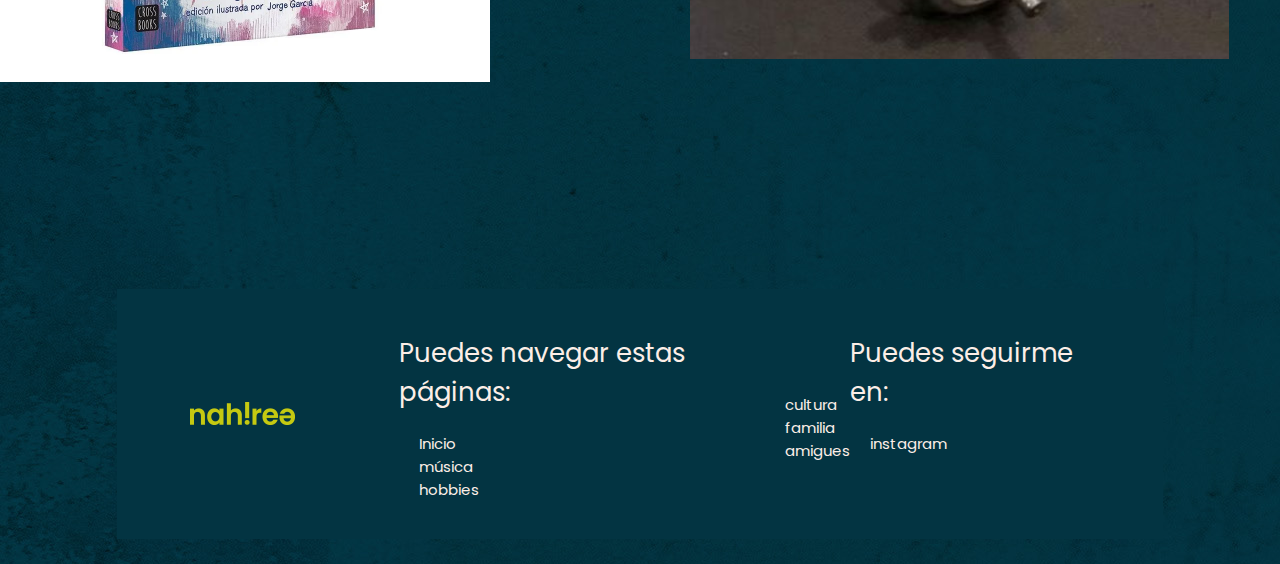
<file: src/hobbies/hobbies.html>
<!DOCTYPE html>
<html lang="en">
<head>
    <meta charset="UTF-8">
    <meta name="viewport" content="width=device-width, initial-scale=1.0">
    <title>Hobbies unu</title>
    <link rel="stylesheet" href="../estilos/estilos.css">
</head>
<body class="hobbies">
    <header>
        <h1>
            sitiopersonal_nahir
        </h1>
        <ul>
            <li>
                <a href="../index.html">inicio</a>
            </li>
            <li>
                <a href="../InformacionGeneral/informacion.html">información general</a>
            </li>
            <li>
                <a href="../gustos/gustos.html">gustos</a>
            </li>
            <li>
                <a href="../hobbies/hobbies.html">hobbies</a>
            </li>
            <li>
                <a href="../proyectos/tareas.html">tareas</a>
            </li>
        </ul>
    </header>
    <section class="contenedor">
        <article class="secciones2">
            <h2>⭒ Hobbies ⭒</h2>
            <ul>
                <li>
                    <div>
                        <h3>Maquillaje</h3>
                        <p>Una de las cosas que más disfruto hacer es make up o ver temas sobre maquillaje. 
                            Las ramas que más me gustan son el maquillaje editorial y el maquillaje
                            con prostéticos, (pondré imágenes de referencia al lado).
                            No soy buenx con el maquillaje, pero adoro hacerlo jiji.
                        </p>
                    </div>
                    <figure>
                        <img src="../img/editorial.jpeg" alt="Fotografía de maquillaje editorial">
                        <h4>editorial</h4>
                        <img src="../img/prostéticos.jpg" alt="Fotografía de maquillaje con prostéticos">
                        <h4>prostéticos</h4>
                    </figure>
                </li>
                <section>
                    <li>
                        <div>
                            <h3>Lectura</h3>
                            <p>Considero que los libros son uno de mis medios favoritos para recibir conocimiento. 
                                Disfruto mucho de la lectura ligera, los libros extensos o novelas con 
                                tramas muy enmarañadas me resultan un poco pesados. Uno de mis libros favoritos 
                                es "El Chico de las Estrellas".
                            </p>
                        </div>
                        <figure>
                            <img src="../img/libfav.webp" alt="Fotografíadel libro 'El chico de las estrellas'.">
                        </figure>
                    </li>
                    <li>
                        <div>
                            <h3>Gym</h3>
                            <p>Recién comencé a ir al gimnasio al inicio de este año, es una actividad que disfruto 
                                mucho hacer, de hecho me ayuda mucho a calmar mi mente :).
                            </p>
                        </div>
                        <figure>
                            <img src="../img/Gatito.jpeg" alt="Imagen de un gatito levantando pesas.">
                        </figure>
                    </li>
                </section>
                
            </ul>
        </article>
        <footer>
            <nav class="contenedor_footer">
                <h1>sitiopersonal_nahir</h1>
                <ul> 
                    <li>
                        <h4>Puedes navegar estas páginas:</h4>
                        <a href="../index.html">Inicio</a>
                        <a href="../gustos/musica/musica.html">música</a>
                        <a href="../hobbies/hobbies.html">hobbies</a>
                    </li>
                    <li>
                        <h4>.</h4>
                        <a href="../gustos/culturales/cultura.html">cultura</a>
                        <a href="../InformacionGeneral/familia/familia.html">familia</a>
                        <a href="../InformacionGeneral/amistades/amistades.html">amigues</a>
                    </li>
                    <li>
                        <h4>Puedes seguirme en:</h4>
                        <a target="_blank" href="https://www.instagram.com/nahiree_/">instagram</a>
                    </li>
                </ul>
            </nav>
        </footer>
    </section>
</body>
</html>
</file>
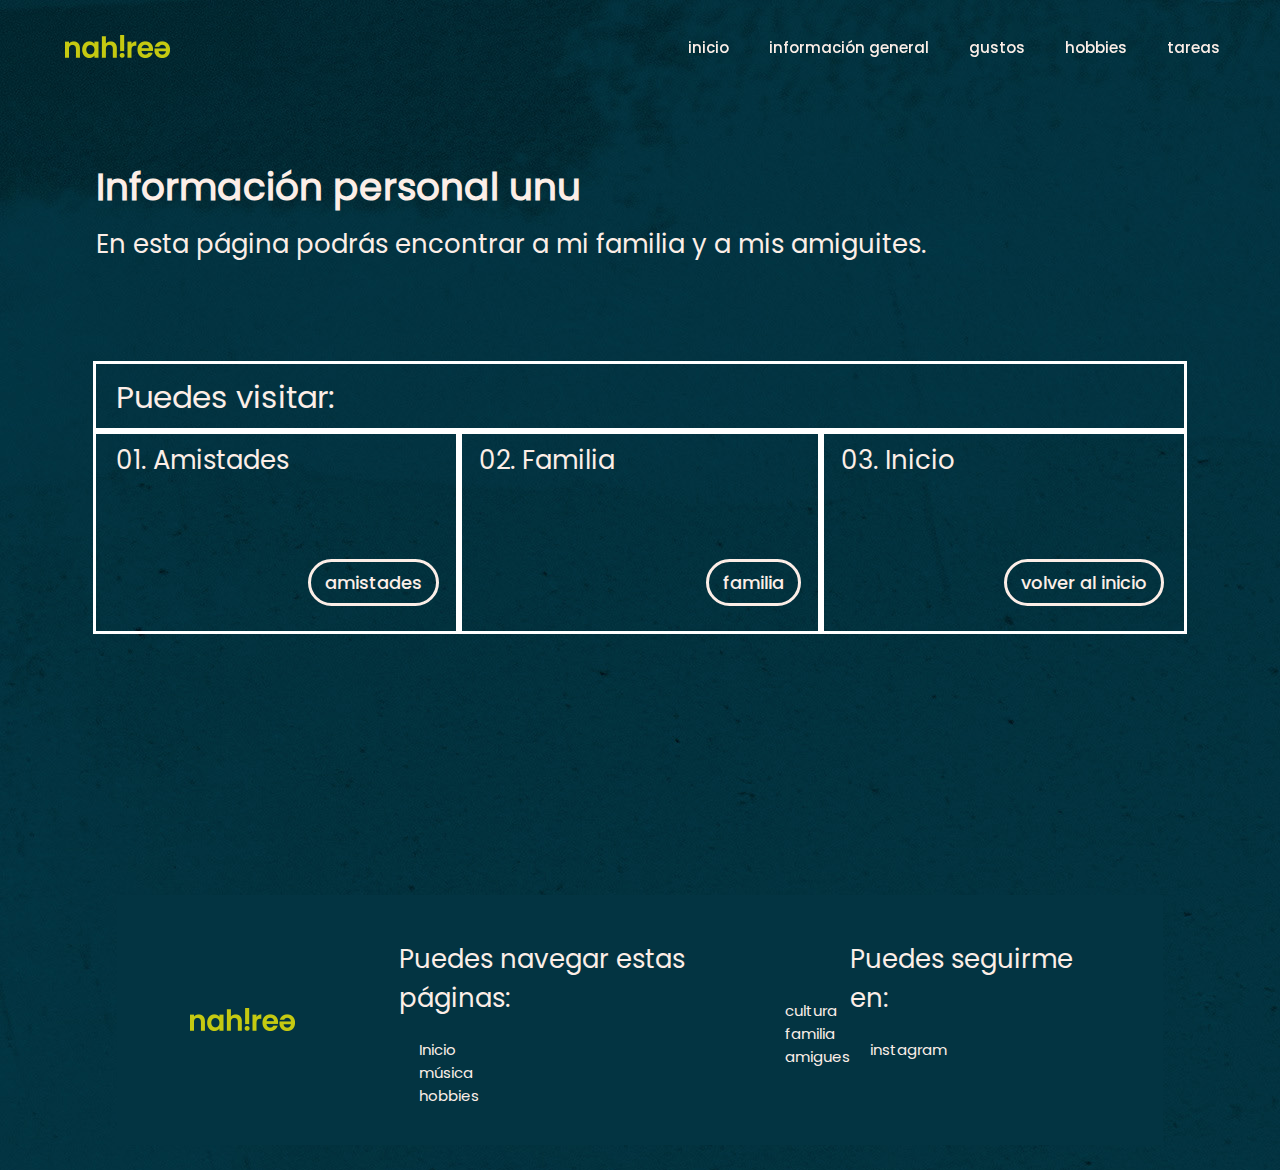
<file: src/InformacionGeneral/informacion.html>
<!DOCTYPE html>
<html lang="en">
<head>
    <meta charset="UTF-8">
    <meta name="viewport" content="width=device-width, initial-scale=1.0">
    <title>Información Personal</title>
    <link rel="stylesheet" href="../estilos/estilos.css">
</head>
<body class= "menu">
    <header>
        <h1>
            sitiopersonal_nahir
        </h1>
        <ul>
            <li>
                <a href="../index.html">inicio</a>
            </li>
            <li>
                <a href="../InformacionGeneral/informacion.html">información general</a>
            </li>
            <li>
                <a href="../gustos/gustos.html">gustos</a>
            </li>
            <li>
                <a href="../hobbies/hobbies.html">hobbies</a>
            </li>
            <li>
                <a href="../proyectos/tareas.html">tareas</a>
            </li>
        </ul>
    </header>
    <section class="contenedor">
        <nav class="secciones2_tareas">
            <article>
                <h2>Información personal unu</h2>
                <h4>En esta página podrás encontrar a mi familia y a mis amiguites.</h4>
            </article>
            <h3>Puedes visitar:</h3>
            <ul class="secciones2_tareas">
                <li>
                    <h4>01. Amistades</h4>
                    <a href="amistades/amistades.html">
                        <button>
                            <p>amistades</p>
                        </button>
                    </a>
                </li>
                <li>
                    <h4>02. Familia</h4>
                    <a href="familia/familia.html">
                        <button>
                            <p>familia</p>
                        </button>
                    </a>
                </li>
                <li>
                    <h4>03. Inicio</h4>
                    <a href="../index.html">
                        <button>
                            <p>volver al inicio</p>
                        </button>
                    </a>
                </li>
            </ul>
        </nav>
        <footer>
            <nav class="contenedor_footer">
                <h1>sitiopersonal_nahir</h1>
                <ul> 
                    <li>
                        <h4>Puedes navegar estas páginas:</h4>
                        <a href="../index.html">Inicio</a>
                        <a href="../gustos/musica/musica.html">música</a>
                        <a href="../hobbies/hobbies.html">hobbies</a>
                    </li>
                    <li>
                        <h4>.</h4>
                        <a href="../gustos/culturales/cultura.html">cultura</a>
                        <a href="../InformacionGeneral/familia/familia.html">familia</a>
                        <a href="../InformacionGeneral/amistades/amistades.html">amigues</a>
                    </li>
                    <li>
                        <h4>Puedes seguirme en:</h4>
                        <a target="_blank" href="https://www.instagram.com/nahiree_/">instagram</a>
                    </li>
                </ul>
            </nav>
        </footer>
    </section>
</body>
</html>
</file>
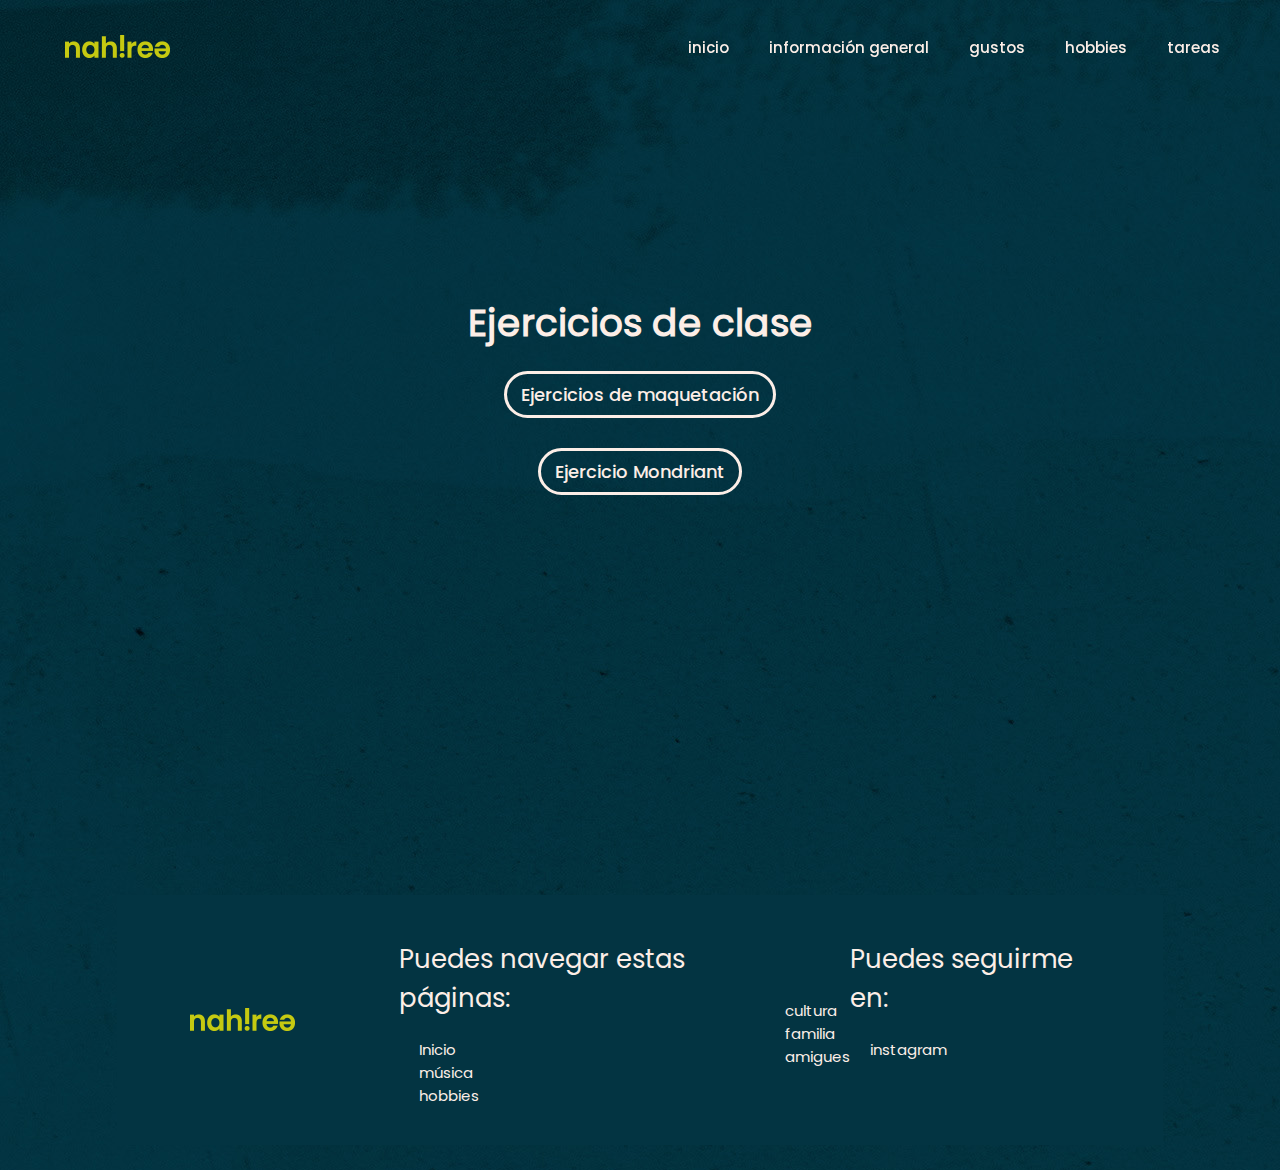
<file: src/proyectos/tareas.html>
<!DOCTYPE html>
<html lang="en">
<head>
    <meta charset="UTF-8">
    <meta name="viewport" content="width=device-width, initial-scale=1.0">
    <title>tareaas</title>
    <link rel="stylesheet" href="../estilos/estilos.css">
</head>
<body>
    <header>
        <h1>
            sitiopersonal_nahir
        </h1>
        <ul>
            <li>
                <a href="../../index.html">inicio</a>
            </li>
            <li>
                <a href="../../InformacionGeneral/informacion.html">información general</a>
            </li>
            <li>
                <a href="../../gustos/gustos.html">gustos</a>
            </li>
            <li>
                <a href="../../hobbies/hobbies.html">hobbies</a>
            </li>
            <li>
                <a href="tareas.html">tareas</a>
            </li>
        </ul>
    </header>
    <section class="contenedor">
        <article class="secciones2_tareas">
            <h2>
                Ejercicios de clase
            </h2>
            <ul class="lista_tareas">
                <li>
                    
                        <a href="ejercicios_maquetacion/index.html">
                            <button>
                                <p>
                                    Ejercicios de maquetación
                                </p>
                            </button>
                        </a>
                    
                </li>
                <li>
                    <a href="">
                        <button>
                            <p>
                                Ejercicio Mondriant
                            </p>
                        </button>
                    </a>
                </li>
            </ul>
        </article>
        <footer>
            <nav class="contenedor_footer">
                <h1>sitiopersonal_nahir</h1>
                <ul> 
                    <li>
                        <h4>Puedes navegar estas páginas:</h4>
                        <a href="../index.html">Inicio</a>
                        <a href="../gustos/musica/musica.html">música</a>
                        <a href="../hobbies/hobbies.html">hobbies</a>
                    </li>
                    <li>
                        <h4>.</h4>
                        <a href="../gustos/culturales/cultura.html">cultura</a>
                        <a href="../InformacionGeneral/familia/familia.html">familia</a>
                        <a href="../InformacionGeneral/amistades/amistades.html">amigues</a>
                    </li>
                    <li>
                        <h4>Puedes seguirme en:</h4>
                        <a target="_blank" href="https://www.instagram.com/nahiree_/">instagram</a>
                    </li>
                </ul>
            </nav>
        </footer>
    </section>
    </section>
</body>
</html>
</file>
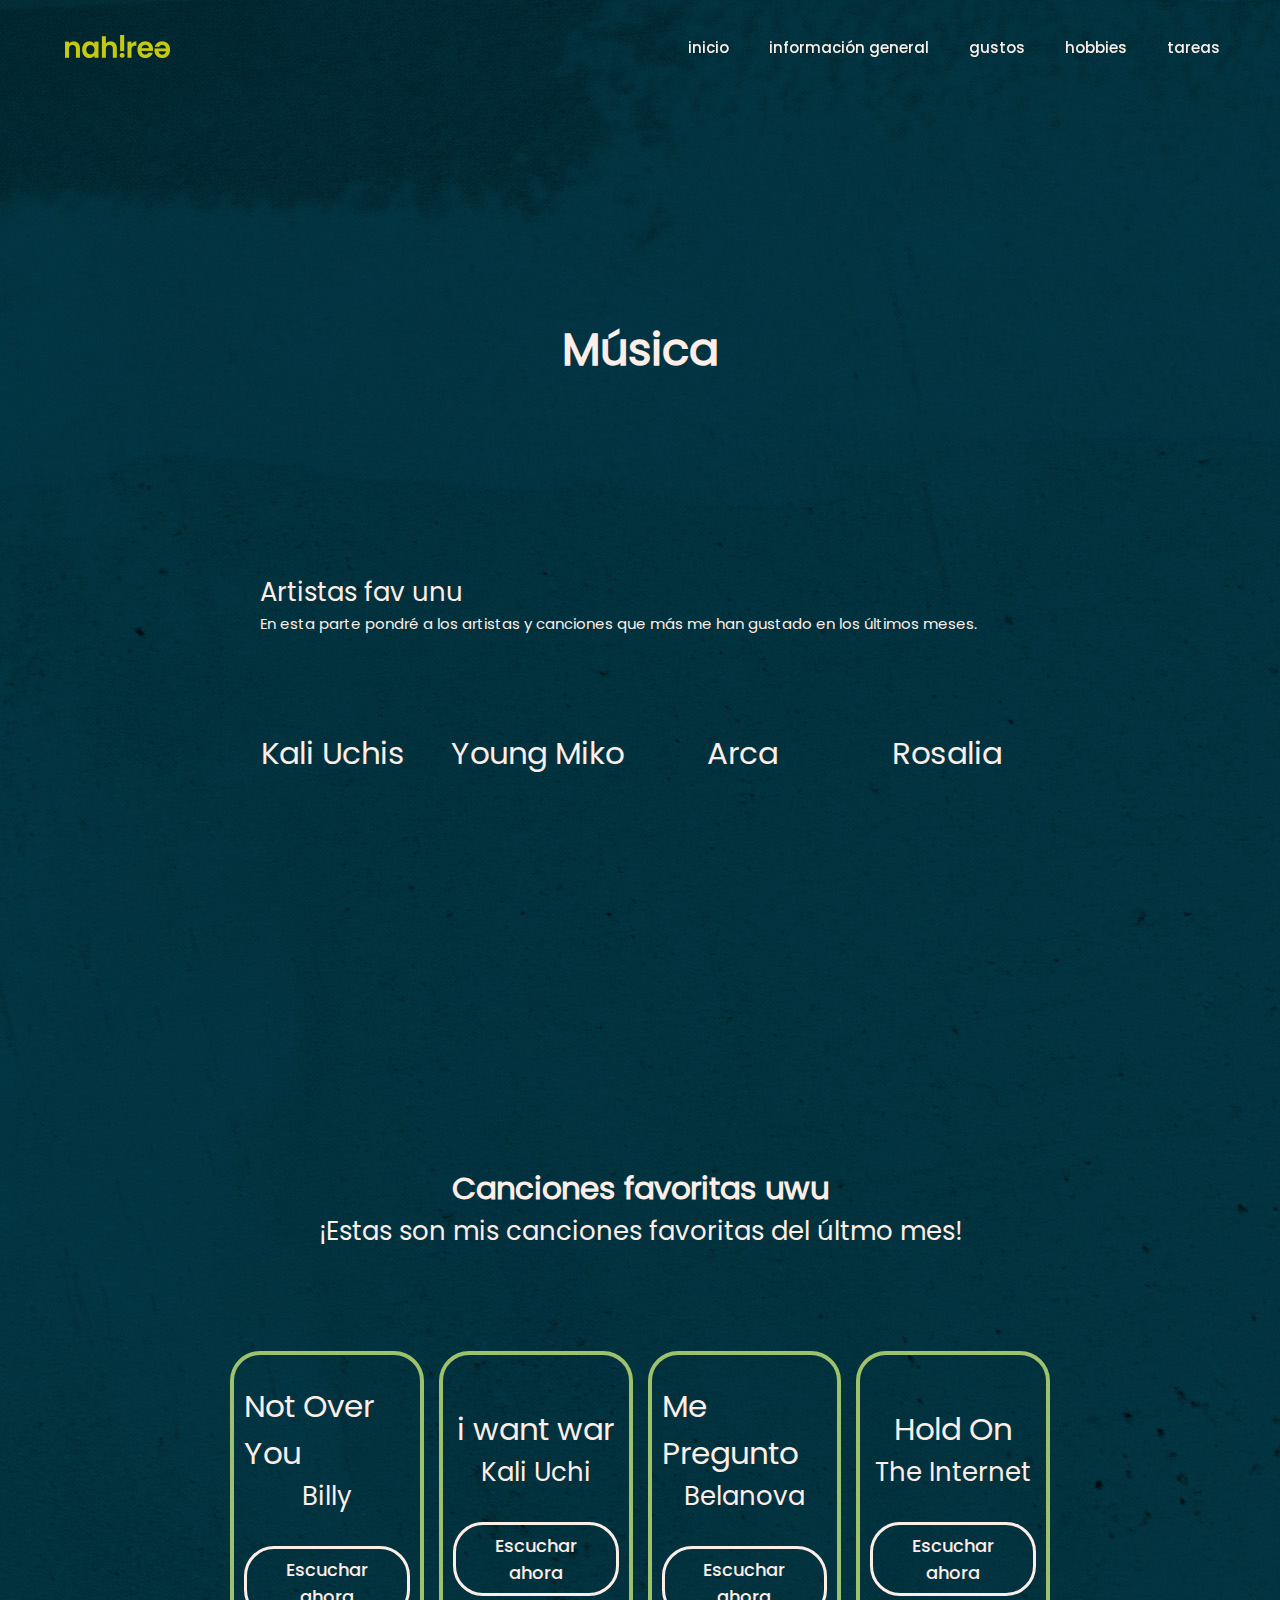
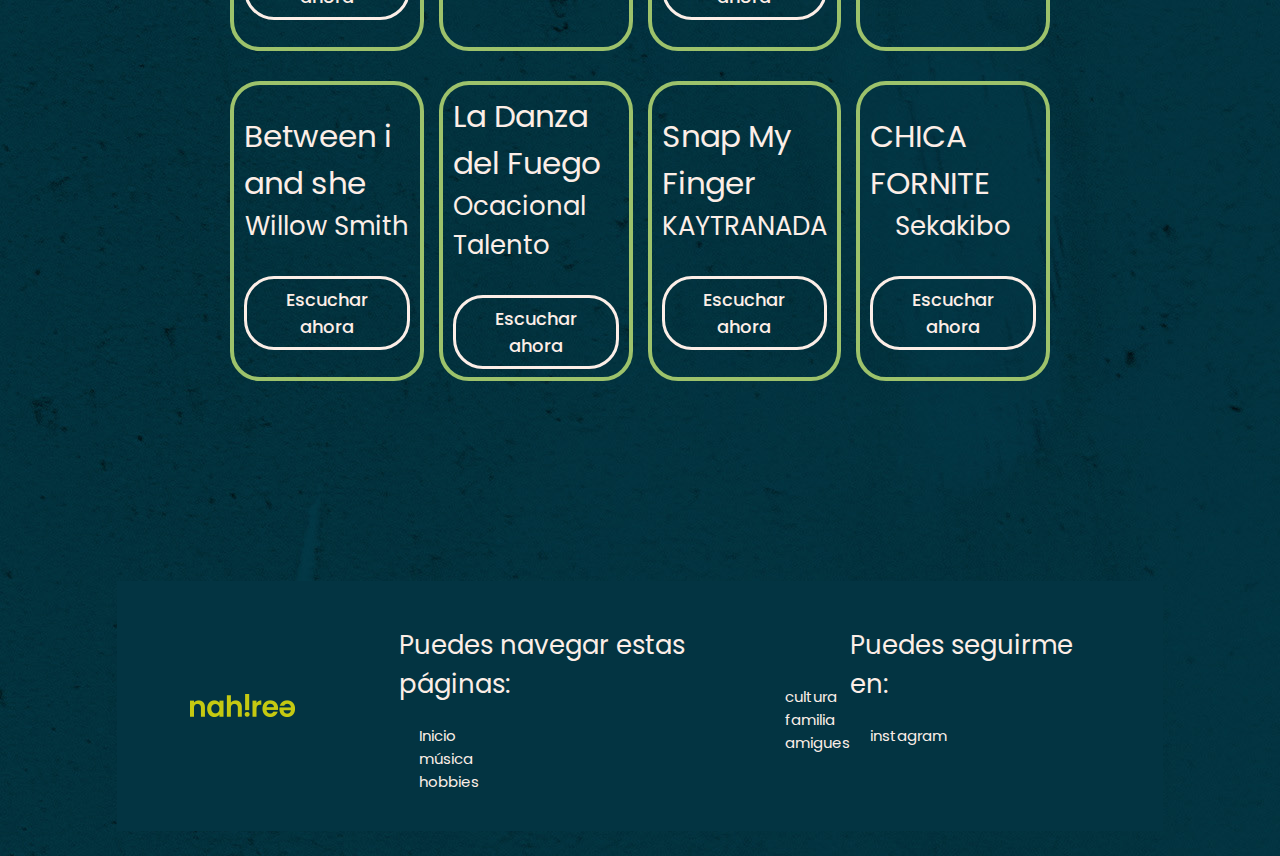
<file: src/gustos/musica/musica.html>
<!DOCTYPE html>
<html lang="en">
<head>
    <meta charset="UTF-8">
    <meta name="viewport" content="width=device-width, initial-scale=1.0">
    <title>Música</title>
    <link rel="stylesheet" href="../../estilos/estilos.css">
</head>
<body class="musica">
    <header>
        <h1>
            sitiopersonal_nahir
        </h1>
        <ul>
            <li>
                <a href="../../index.html">inicio</a>
            </li>
            <li>
                <a href="../../InformacionGeneral/informacion.html">información general</a>
            </li>
            <li>
                <a href="../../gustos/gustos.html">gustos</a>
            </li>
            <li>
                <a href="../../hobbies/hobbies.html">hobbies</a>
            </li>
            <li>
                <a href="../../proyectos/tareas.html">tareas</a>
            </li>
        </ul>
    </header>
    <section class="contenedor">
       <article class="secciones2">
            <div class="lista_artistas">
                <section>
                    <h3>Música</h3>
                    <div>
                        <h4>Artistas fav unu</h4>
                        <p>En esta parte pondré a los artistas y canciones que más me han gustado en los últimos meses.</p>
                    </div>
                </section>
                <ul>
                    <li>
                        <a href="https://youtu.be/-MHrsPTQnVs?si=qJGAPxDBLGmp46-h">
                            <h3>Kali Uchis</h3>
                            <p>Escuchar ahora</p>
                        </a>
                    </li>
                    <li>
                        <a href="https://youtu.be/G-uWpiO4nXc?si=4NhPSdDAFCIHbc1R">
                            <h3>Young Miko</h3>
                            <p>Escuchar ahora</p>
                        </a>
                        
                    </li>
                    <li>
                        <a href="https://youtu.be/lYqfnNYvrAQ?si=SJnbXn9n3WYBRsi7">
                            <h3>Arca</h3>
                            <p>Escuchar ahora</p>
                        </a>
                    </li>
                    <li>
                        <a href="https://youtu.be/YT1ohp1KKLo?si=eWL7h-DRh62d0NN5">
                            <h3>Rosalia</h3>
                         <p>Escuchar ahora</p>
                        </a>
                        
                    </li>
                </ul>
            </div>
            <div class="secciones_canciones">
                <section class="texto">
                    <h3>Canciones favoritas uwu</h3>
                    <h4>¡Estas son mis canciones favoritas del últmo mes!</h4>
                </section>
                <nav>
                    <ul>
                        <section>
                            <li>
                                <h3>Not Over You</h3>
                                <h4>Billy</h4>
                                <a href="https://youtu.be/Q6lkFElzLoU?si=S4c65-HNKI64ke7c">
                                    <button>
                                        <p>Escuchar ahora</p>
                                    </button>
                                </a>
                            </li>
                            <li>
                                <h3>i want war</h3>
                                <h4>Kali Uchi</h4>
                                <a href="https://youtu.be/KGCMI22hu3k?si=qOW4EsFD5_L9U_9H">
                                    <button>
                                        <p>Escuchar ahora</p>
                                    </button>
                                </a>
                            </li>
                            <li>
                                <h3>Me Pregunto</h3>
                                <h4>Belanova</h4>
                                <a href="https://youtu.be/KGCMI22hu3k?si=qOW4EsFD5_L9U_9H">
                                    <button>
                                        <p>Escuchar ahora</p>
                                    </button>
                                </a>
                            </li>
                            <li>
                                <h3>Hold On</h3>
                                <h4>The Internet</h4>
                                <a href="https://youtu.be/z8Kr_aFB6Ww?si=_1Tci5xAnFPXZ8qp">
                                    <button>
                                        <p>Escuchar ahora</p>
                                    </button>
                                </a>
                            </li>
                        </section>
                        <section>
                            <li>
                                <h3>Between i and she</h3>
                                <h4>Willow Smith</h4>
                                <a href="https://youtu.be/YxQQ27q_okQ?si=tDTkga2Xi6cIoSrl">
                                    <button>
                                        <p>Escuchar ahora</p>
                                    </button>
                                </a>
                            </li>
                            <li>
                                <h3>La Danza del Fuego</h3>
                                <h4>Ocacional Talento</h4>
                                <a href="https://youtu.be/BE7u5o3MvwU?si=NHWFsdN1T4cQp_FE">
                                    <button>
                                        <p>Escuchar ahora</p>
                                    </button>
                                </a>
                            </li>
                            <li>
                                <h3>Snap My Finger</h3>
                                <h4>KAYTRANADA</h4>
                                <a href="https://youtu.be/vAOzFvVz718?si=zEdFaIsc0foSnBHc">
                                    <button>
                                        <p>Escuchar ahora</p>
                                    </button>
                                </a>
                            </li>
                            <li>
                                <h3>CHICA FORNITE</h3>
                                <h4>Sekakibo</h4>
                                <a href="https://youtu.be/YaVyHQWBAp0?si=Mbpjd_8bcA1wJ7OT"></a>
                                    <button>
                                        <p>Escuchar ahora</p>
                                    </button>
                                </a>
                            </li>
                        </section>
                        
                    </ul>
                </nav>
            </div>
       </article>
       <footer>
        <nav class="contenedor_footer">
            <h1>sitiopersonal_nahir</h1>
            <ul> 
                <li>
                    <h4>Puedes navegar estas páginas:</h4>
                    <a href="../../index.html">Inicio</a>
                    <a href="musica.html">música</a>
                    <a href="../../hobbies/hobbies.html">hobbies</a>
                </li>
                <li>
                    <h4>.</h4>
                    <a href="../../gustos/culturales/cultura.html">cultura</a>
                    <a href="../../InformacionGeneral/familia/familia.html">familia</a>
                    <a href="../amistades/amistades.html">amigues</a>
                </li>
                <li>
                    <h4>Puedes seguirme en:</h4>
                    <a target="_blank" href="https://www.instagram.com/nahiree_/">instagram</a>
                </li>
            </ul>
        </nav>
    </footer>
    </section>
</body>
</html>

<div class="secciones">
    
</div>
<div class="secciones">
   
    
    <section class="subsecciones">
       
    </section>
    
</div>
</file>
<file: src/estilos/estilos.css>
/*RECURSOS*/

/*PALETA DE COLORES*/
:root{
    --primario : #033442;
    --secundario : #FCEEE7;
    --acento : #9DC26B;
    /*acento opt2 #C26B87*/
}

/*TIPOGRAFÍAS*/
@font-face{
    font-family: Poppins;
    src: url(../tipografia/Poppins/Poppins-Regular.ttf)
}

@font-face{
    font-family: Poppins_medium;
    src: url(../tipografia/Poppins/Poppins-Medium.ttf)
}

@font-face{
    font-family: Poppins_semiBold;
    src: url(../tipografia/Poppins/Poppins-SemiBold.ttf)
} 

@font-face{
    font-family: Poppins_bold;
    src: url(../tipografia/Poppins/Poppins-Bold.ttf)
} 

/*ESCALA TIPOGRÁFICA*/

h1 {
    font-size: 44.76px;
    color: var(--secundario);
}

h2 {
    font-size: 37.32px;
    color: var(--secundario);
}

h3 {
    font-size: 31.1px;
    color: var(--secundario);
    font-weight: normal;
}

h4 {
    font-size: 25.92px;
    color: var(--secundario);
    font-weight: normal;
}

h5 {
    font-size: 21.6px;
    color: var(--secundario);
    font-weight: normal;
}

h6 {
    font-size: 18px;
    color: var(--secundario);
    font-weight: normal;
}

p {
    font-size: 15px;
    color: var(--secundario);
}


/*ELEMENTOS DEL DOCUMENTO*/

/*RESETEO Y APLICAR TIPOGRAFÍA*/
*{
    margin: 0;
    padding: 0;
    box-sizing: border-box;
    font-family: Poppins;
}

/*HEADER*/

header{
    position: fixed;
    width: 100%;
    top: 0%;
    height: 95px;
    display: flex;
    flex: row;
    background-color:transparent;
    align-items: center;
    justify-content: space-between;
    padding: 0 60px;
}

header h1{
    width: 115px; 
    background-image: url(../img/nahire.png);
    text-indent: -9999px;
    height: 53px;
}

header ul{
    list-style:none;
    display: flex;
    gap: 40px;
    justify-content: flex-start;
}

header ul li a{
    font-family: Poppins_medium;
    font-size: 15px;
    text-decoration: none;
    color: var(--secundario);
}

header ul li a:hover{
    color: var(--acento);
}


/*BOTONES*/

button{
    padding: 7px 14px;
    border-style: none;
    border-radius: 30px;
    font-family: Poppins_medium;
    text-decoration: none;
    border: 3px solid  var(--secundario);
    background-color: transparent;
}


button p{
    color: var(--secundario);
    font-family: Poppins_medium;
    font-size: 18px;
}

button:hover{
    padding: 7px 14px;
    border-style: none;
    background-color: var(--acento);
    border-radius: 30px;
    border: 3px solid  var(--acento);
    text-decoration: none;
}

button:hover p{
    color: var(--primario);
    font-family: Poppins_medium;
    font-size: 18px;
}



/*ELEMENTOS GENERALES*/
a{
    font-size: 15px;
    text-decoration: none;
    color: rgb(236, 148, 12);
}

ul{
    list-style:none;
}

img{
    height: 500px;
    width: auto;
}

.contenedor{
    display: flex;
    flex-direction: column;
    background-image: url(../img/textura_superponer.jpg);
    padding-top: 95px;
    min-height: 130vh;
    height: auto;
}

.contenedor .secciones{
    display: flex;
    flex-direction: row;
    justify-content: center;
    align-items: center;
    width: 80%;
    margin: auto;
}

.contenedor .secciones2{
    display: flex;
    flex-direction: column;
    width: 80%;
    margin: 0 auto;
    align-items: center;
}

  
/*////////////////// GUSTOS CULTURALES //////////////////////////*/


.cultura .contenedor{
    display: flex;
    padding-bottom: 0px;
}

.cultura .contenedor h2{
    display: flex;
    padding: 10px 70px 200px 70px;
    margin: auto;
}

.cultura .contenedor .secciones2{
    display: flex;
    flex-direction: column;
    margin: auto;
    gap: 350px;
}

.cultura .contenedor .secciones2 li{
    display: flex;
    flex-direction: row;
    margin: auto;
    gap: 130px;
}

.cultura .contenedor .secciones2 li div {
    display: flex;
    flex-direction: column;
    margin: auto;
    width: 650px;
}

.cultura .contenedor .secciones2 li figure img{
    width: 700px;
    height: auto;
}

.cultura .contenedor .secciones2 h2{
    padding: 60px;
    margin: auto;
}

/*///////////////////////////////////////////////////////////*/

/*////////////////// FAMILIA //////////////////////////*/

.familia .contenedor .secciones_familia{
    display: flex;
    flex-direction: column;
    width: 50%;
    gap: 40px;
    margin: 0 auto;
}

.familia .contenedor .secciones_familia li{
    display: flex;
    flex-direction: column;
}

.familia .contenedor .secciones_familia h2{
    display: flex;
    flex-direction: column;
    align-items: center;
}

/*///////////////////////////////////////////////////////////*/

/*////////////////// MÚSICA //////////////////////////*/

.musica .contenedor .secciones2{
    display: flex;
    flex-direction: column;
    gap: 300px;
}

.musica .contenedor .secciones2 .lista_artistas{
    display: flex;
    flex-direction: column;
    gap: 10px;
    height: 80vh;
    width: 80%;
    margin-top: 50px;
}

.musica .contenedor .secciones2 .lista_artistas section{
    display: flex;
    flex-direction: column;
   height: 70vh; 
   
}

.musica .contenedor .secciones2 .lista_artistas section h3{
    padding-bottom: 20px;
    font-size: 44.76px;
    font-weight: bold;
    justify-content: center;
   align-items: center;
   margin: auto;
}

.musica .contenedor .secciones2 .lista_artistas section div{
    display: flex;
    flex-direction: column;
    margin-left: 30px;
}

.musica .contenedor .secciones2 .lista_artistas ul{
    display: flex;
    flex-direction: row;
    justify-content: space-between;
    margin-top: 20px;
}

.musica .contenedor .secciones2 .lista_artistas ul li{
    display: flex;
    flex-direction: column;
    gap: px;
    margin: 0 auto;
    height: 200px;
    width: 100%;
    justify-content: center;
    align-items: center;
}

.musica .contenedor .secciones2 .lista_artistas ul li p{
    color: var(--primario);
}

.musica .contenedor .secciones2 .lista_artistas ul li a{
    display: flex;
    flex-direction: column;
    justify-content: center; 
    align-items: center;
}

.musica .contenedor .secciones2 .lista_artistas ul li a:hover{
    display: flex;
    flex-direction: column;
    justify-content: center; 
    align-items: center;
    height: 250px;
    width: 100%;
    background-image: linear-gradient(to bottom, var(--primario), var(--acento));
    background-blend-mode: overlay;
    background-size: 100%;
    background-position: bottom;
    background-repeat: no-repeat; 
    background-color: transparent;
}

.musica .contenedor .secciones2 .lista_artistas ul li a:hover p{
    color: var(--secundario);
}

.musica .contenedor .secciones2 .lista_artistas ul li a:hover p:hover{
    text-decoration: underline;
}

.musica .contenedor .secciones2 .secciones_canciones{
    width: 80%;
    padding-bottom: 0px;
 }

 .musica .contenedor .secciones2 .secciones_canciones .texto{
    display: flex;
    flex-direction: column;
    justify-content: center;
    align-items: center;
    margin-bottom: 100px;
 }

 .musica .contenedor .secciones2 .secciones_canciones .texto h3{
    font-weight: bold;
 }

 .musica .contenedor .secciones2 .secciones_canciones nav{
    width: 100%;
 }

.musica .contenedor .secciones2 .secciones_canciones nav ul{
   display: flex;
   flex-direction: column;
   width: 100%;
   gap: 30px;
}

.musica .contenedor .secciones2 .secciones_canciones nav ul section{
    display: flex;
    gap: 15px;
}

.musica .contenedor .secciones2 .secciones_canciones nav ul section li{
    display: flex;
    flex-direction: column;
    align-items: center;
    justify-content: center;
    border: 4px solid var(--acento);
    border-radius: 30px;
    width: 300px;
    height: 300px;
    padding: 10px;
}


.musica .contenedor .secciones2 .secciones_canciones nav ul section li button{
    margin-top: 30px;
}

.musica .contenedor .secciones2 .secciones_canciones nav ul section li:hover{
    background-color: #9DC26B;
    color: #033442;
}

.musica .contenedor .secciones2 .secciones_canciones nav ul section li:hover button{
    background-color: var(--secundario);
    border: 0 solid ;
}

.musica .contenedor .secciones2 .secciones_canciones nav ul section li:hover button p{
    color: #9DC26B;
}

/*///////////////////////////////////////////////////////////*/

/*////////////////// TAREAS //////////////////////////*/

.contenedor .secciones2_tareas{
    display: flex;
    flex-direction: column;
    margin: auto;
    gap: 20px;
    align-items: center;
    width: 100%;
}

.contenedor .secciones2_tareas .lista_tareas{
    display: flex;
    flex-direction: column;
    gap: 30px;
    width: 80%;
    align-items: center;
}

/*///////////////////////////////////////////////////////////*/

/*////////////////// INDEX //////////////////////////*/

#index .contenedor .secciones{
    display: flex;
    flex-direction: row;
    width: 80%;
    gap: 40px;
}

#index .contenedor .secciones article h2{
    margin-bottom: 40px;
    font-size: 80px;
}

#index .contenedor .secciones article h4{
    margin-bottom: 10px;
}

#index .contenedor .secciones article p{
    width: 650px;
}


#index .contenedor .secciones figure{
    display: flex;
    height: 500px;
    margin: auto;
}

#index .contenedor .secciones figure img{
    margin: auto;
}

/*///////////////////////////////////////////////////////////*/

/*////////////////// MENÚS //////////////////////////*/
.menu .contenedor .secciones2_tareas{
    width: 85%;
    gap: 0px;
}

.menu .contenedor .secciones2_tareas h3{
    width: 100%;
    
    outline: 3px solid white;
    margin-bottom: 0;
    border-collapse: collapse;
    padding: 10px 20px;
}

.menu .contenedor .secciones2_tareas article{
    display: flex;
    flex-direction: column;
    gap: 10px;
    width: 100%;
}

.menu .contenedor .secciones2_tareas article h4{
    margin-bottom: 100px;
}

.menu .contenedor .secciones2_tareas ul{
    display: flex;
    flex-direction: row;
    justify-content: space-between;
    width: 100%;
    
    gap: 0;
}

.menu .contenedor .secciones2_tareas li{
    display: flex;
    flex-direction: column;
    outline: 3px solid white;
    width: 100%;
    height: 200px;
    padding: 10px 20px 25px 20px;
    justify-content: space-between;
    
}
.menu .contenedor .secciones2_tareas li a{
    display: flex;
    justify-content: right;
}

/*///////////////////////////////////////////////////////////*/

/*////////////////// AMISTADES //////////////////////////*/

.amistades .contenedor .secciones{
    gap: 150px;
    justify-content: center;
}

.amistades .contenedor .secciones article{
    width: 600px;
}

.amistades .contenedor .secciones article h2{
    margin-bottom: 30px;
}

.amistades .contenedor .secciones figure img{
    height: 450px;
}

/*///////////////////////////////////////////////////////////*/


/*////////////////// HOBBIES //////////////////////////*/

.hobbies .contenedor .secciones2{
    width: 80%;
}

.hobbies .contenedor .secciones2 h2{
    display: flex;
    padding: 400px 70px 600px 70px;
    margin: auto;
}

.hobbies .contenedor .secciones2 ul{
    display: flex;
    flex-direction: column;

}

.hobbies .contenedor .secciones2 ul li{
    display: flex;
    margin: auto;
    gap: 100px;
    padding-bottom: 300px;
}

.hobbies .contenedor .secciones2 ul li div{
    margin: auto;
}

.hobbies .contenedor .secciones2 ul li div figure img{
    height: 400px;
}

.hobbies .contenedor .secciones2 ul li div p{
    width: 600px;
}

.hobbies .contenedor .secciones2 ul section{
    display: flex;
    gap: 100px;
}

.hobbies .contenedor .secciones2 ul section li{
    display: flex;
    flex-direction: column;
    padding: 0px;
}

.hobbies .contenedor .secciones2 ul section li div{
    margin: 0  auto;
}


/*///////////////////////////////////////////////////////////*/

/*////////////////// FOOTER //////////////////////////*/
.contenedor footer{
    height: 250px;
    margin: 25px;
    margin-top: 200px;
}

.contenedor footer .contenedor_footer{
    background-color:var(--primario);
    width: 85%;
    display: flex;
    flex-direction: row;
    height: 250px;
    padding: 20px;
    margin: auto;
}

.contenedor footer .contenedor_footer h1{
    margin: auto;
    display: flex;
    padding: 0 50px 0 30px;
    width: 25%; 
    background-image: url(../img/nahire.png);
    background-position: center;
    background-repeat: no-repeat;
    text-indent: -9999px;
    height: 53px; 
}

.contenedor footer .contenedor_footer ul{
    display: flex;
    width: 100%;
    justify-content: space-between;
    padding: 25px 50px;
}

.contenedor footer .contenedor_footer ul li{
    display: flex;
    flex-direction: column;
}

.contenedor footer .contenedor_footer ul li h4{
    margin-bottom: 20px;
    
}

.contenedor footer .contenedor_footer ul li:nth-child(2) h4{
    text-indent: -9999px;
}

.contenedor footer .contenedor_footer ul li a{
    color: #FCEEE7;
    text-indent: 20px;
}

.contenedor footer .contenedor_footer ul li a:hover{
    color:#9DC26B;
}

/*///////////////////////////////////////////////////////////*/
</file>
